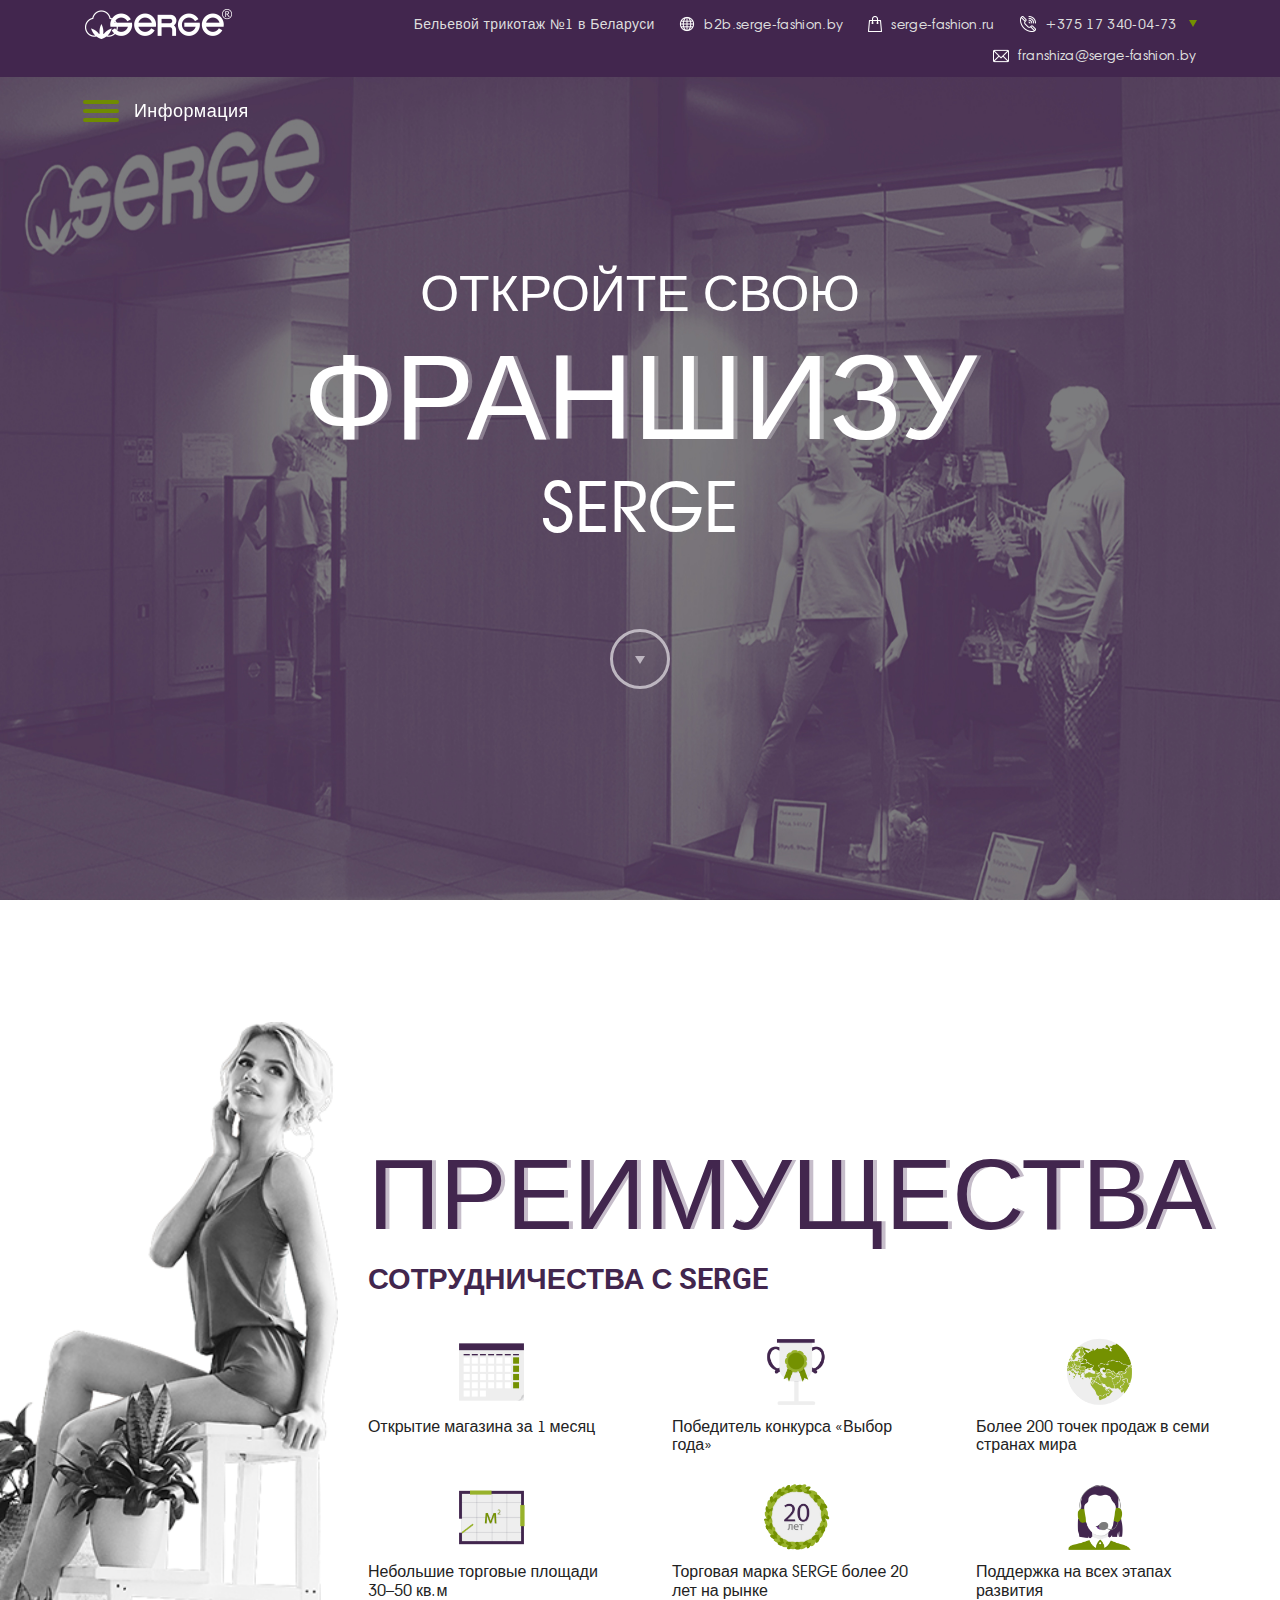
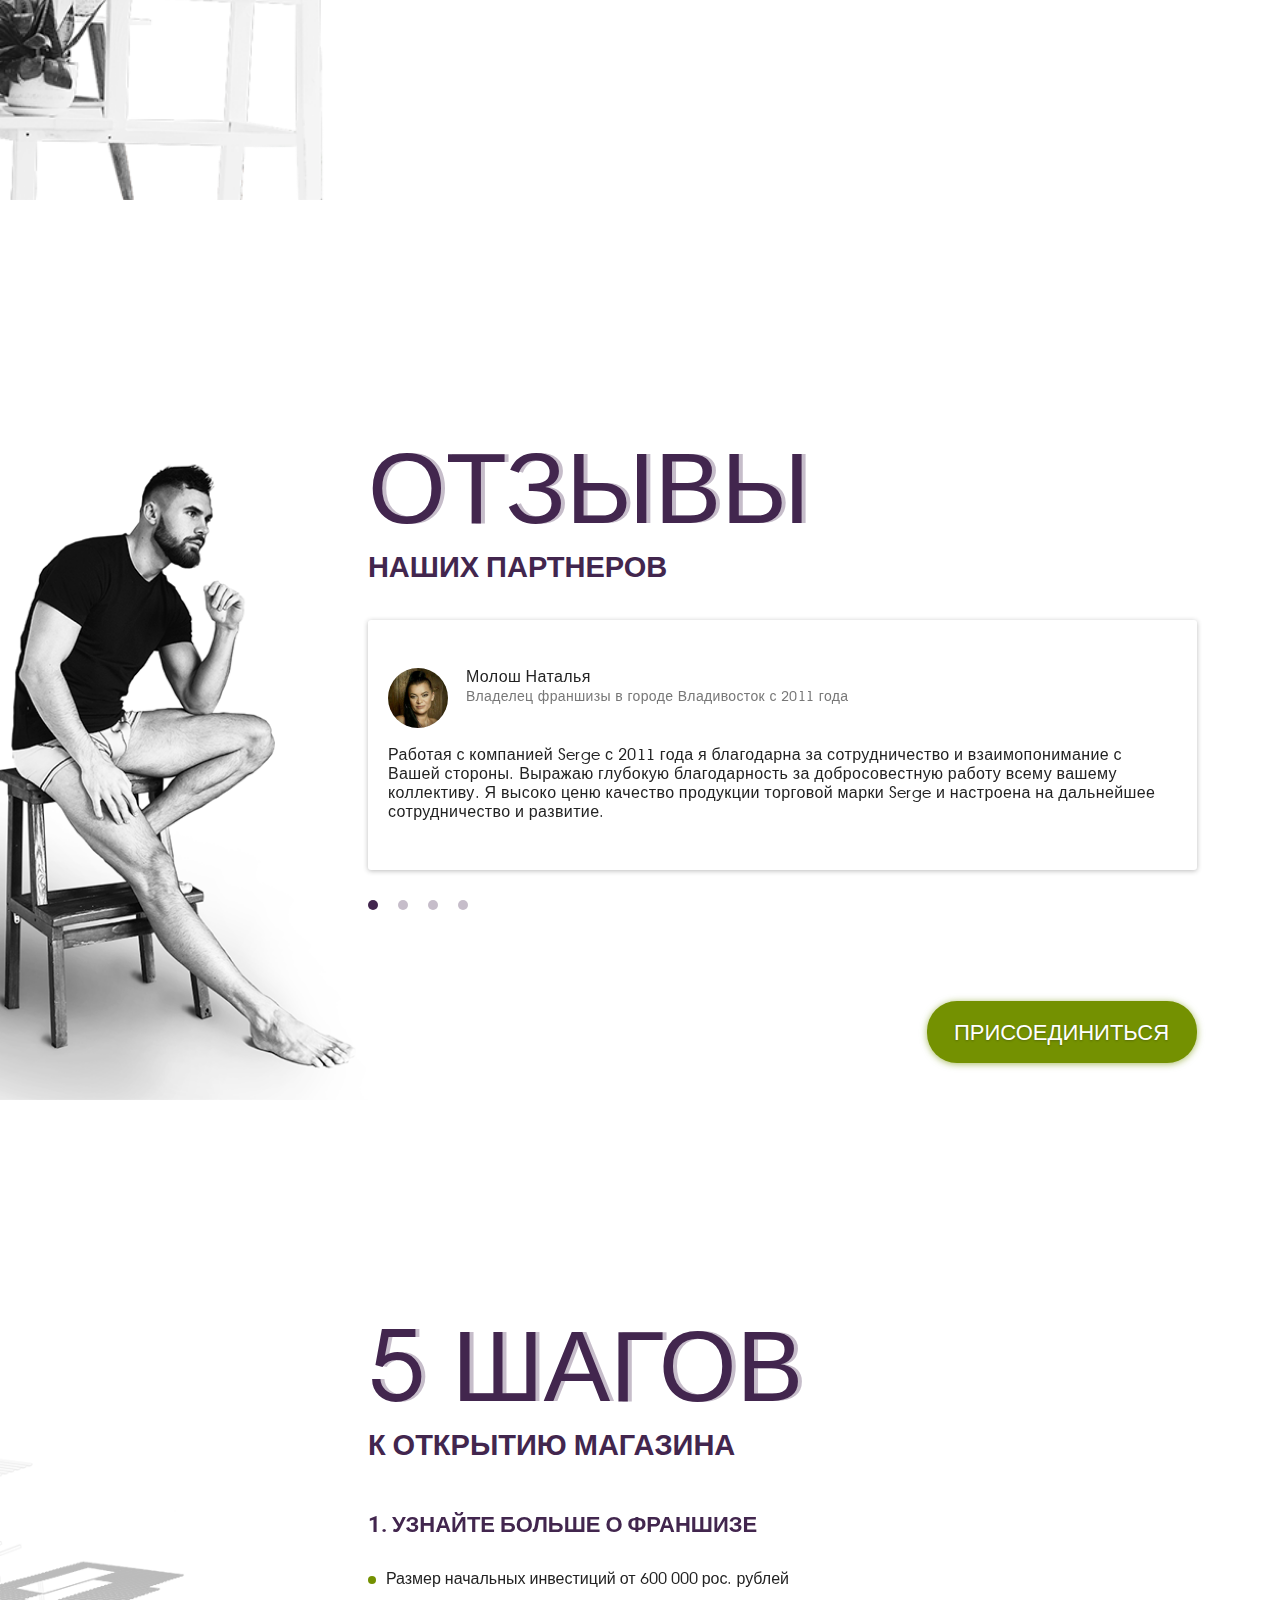
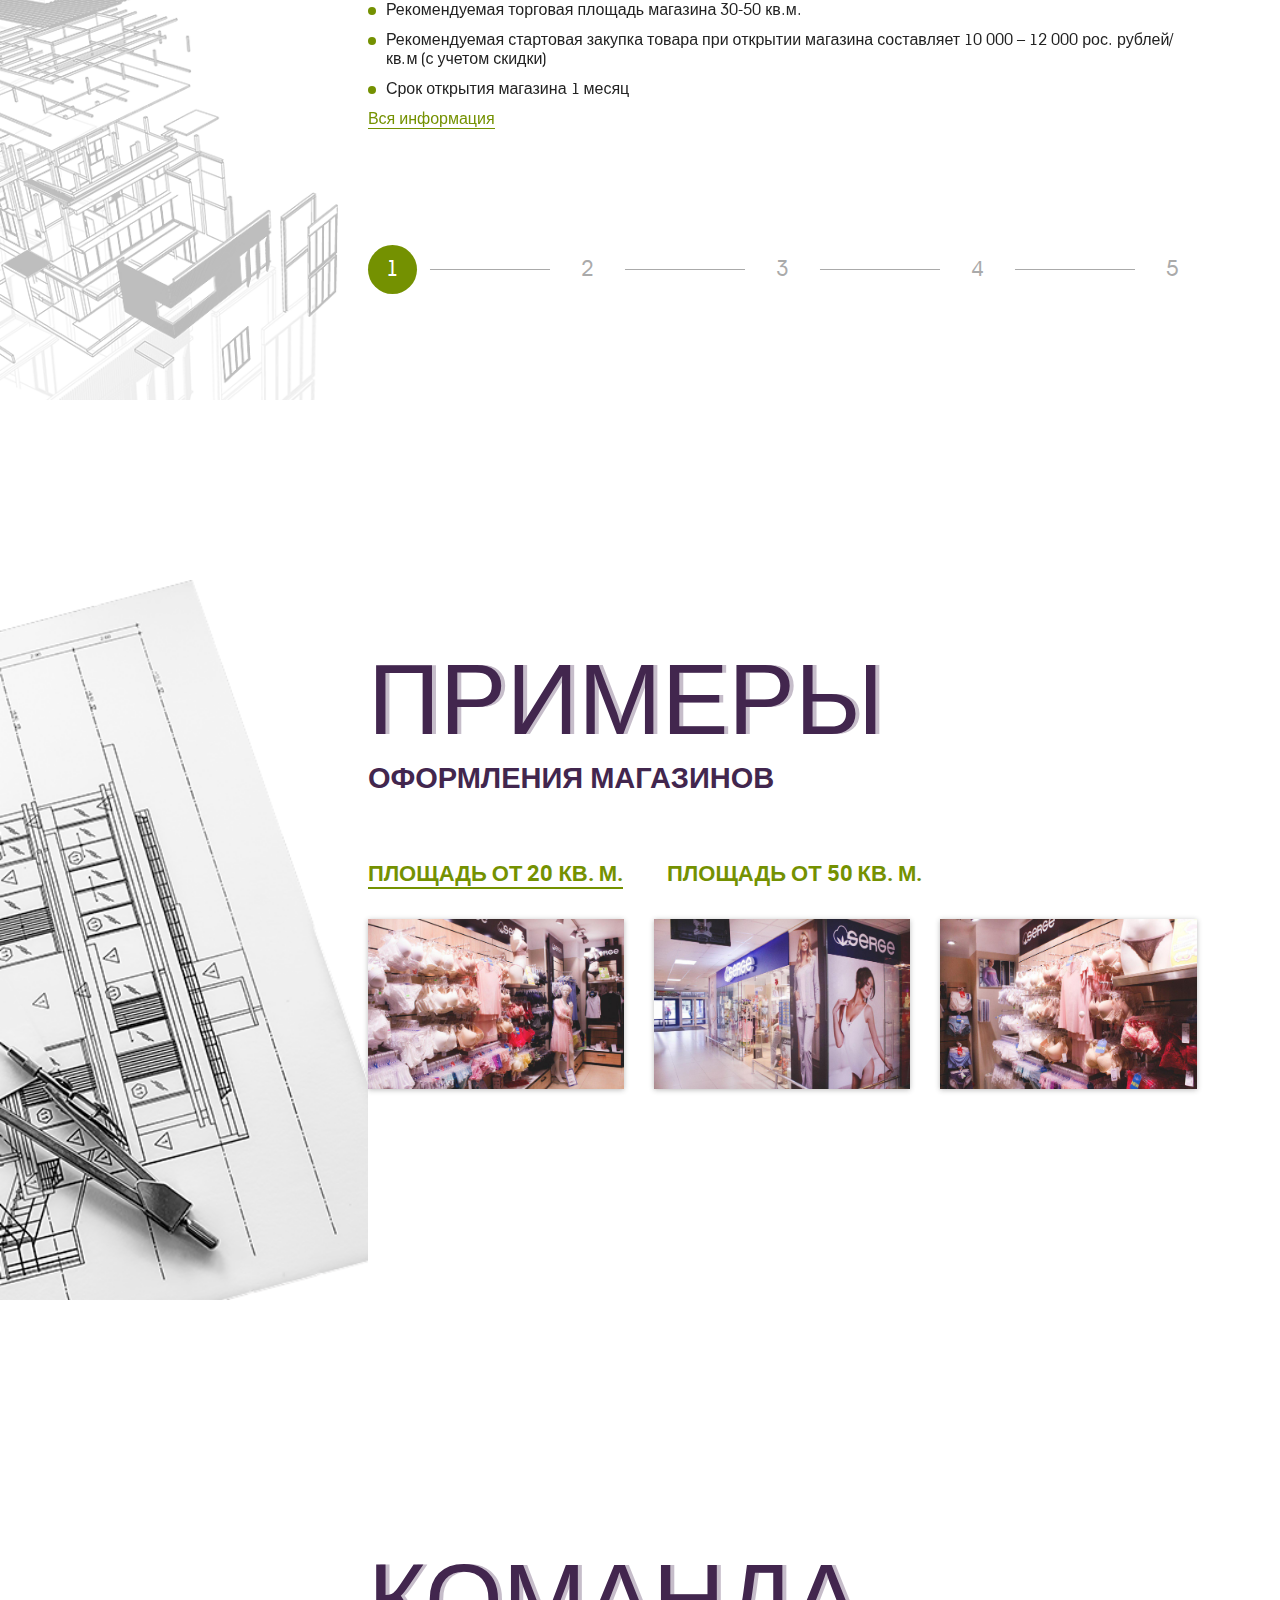
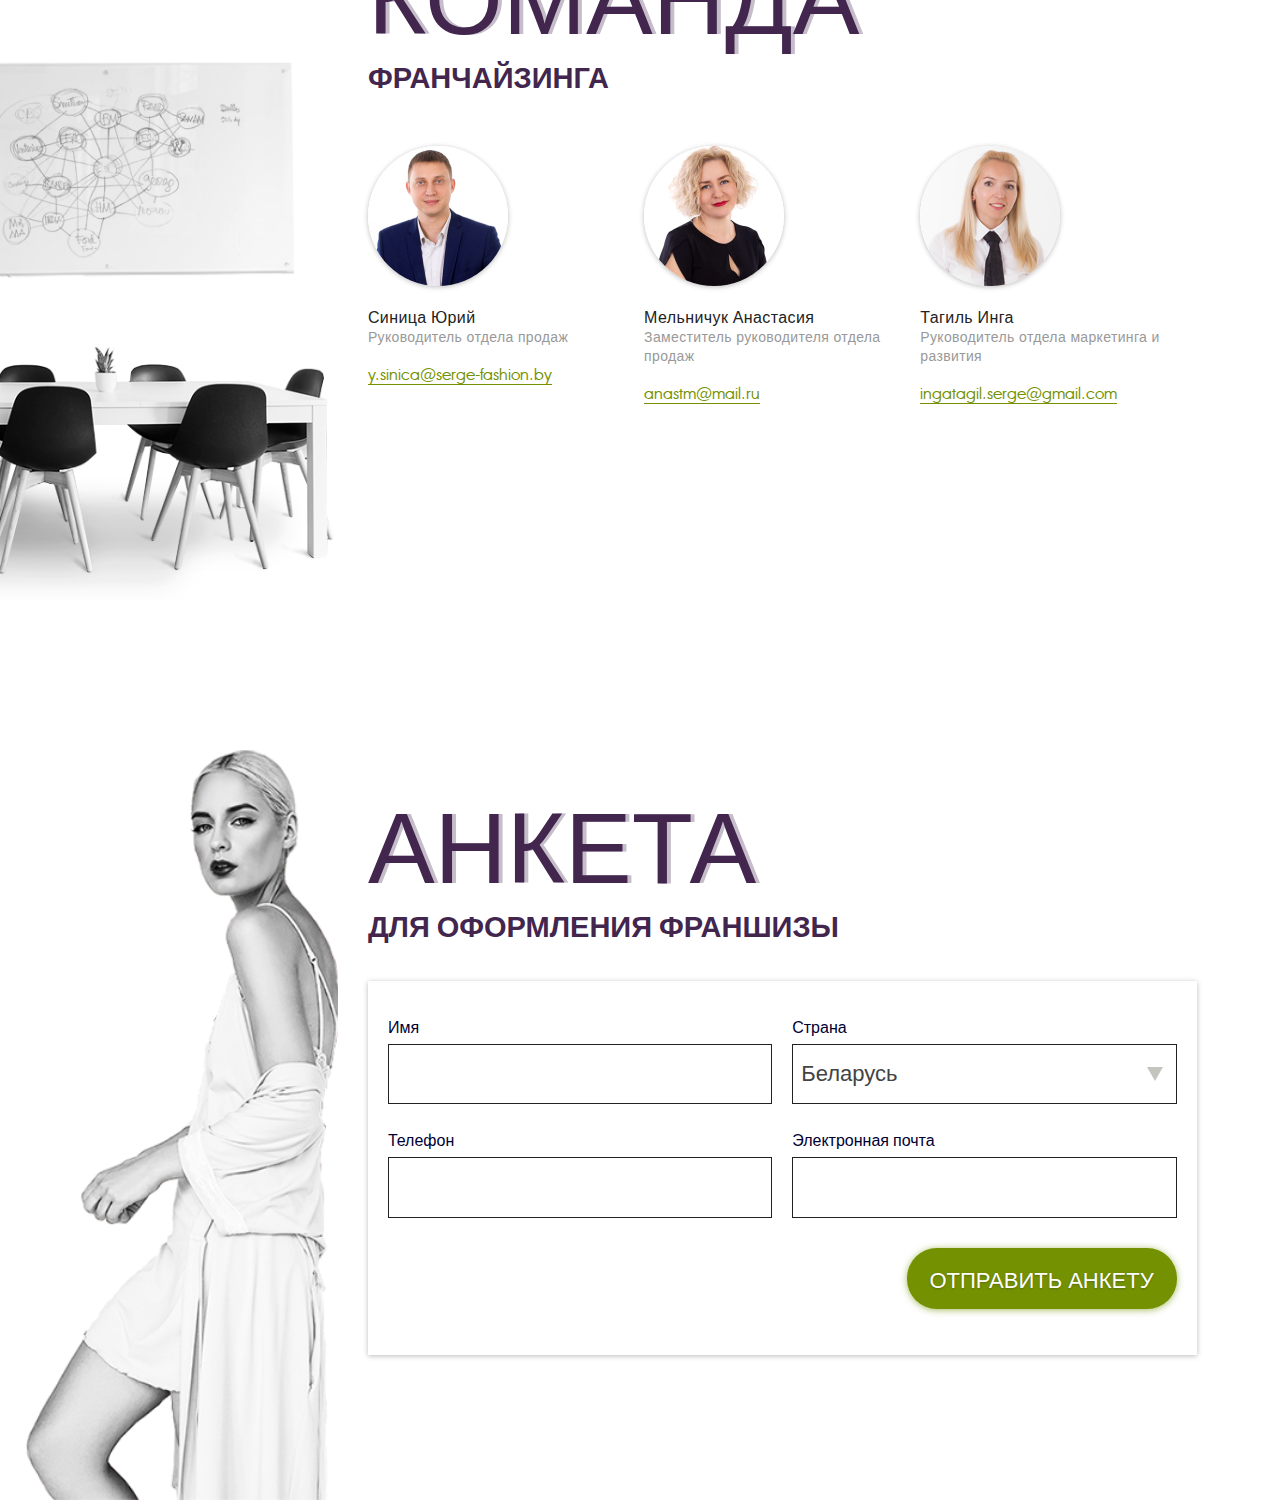
<file: prod/index.html>
<!doctype html>
<html>
<head>
    <title></title>
	<meta charset="utf-8">
	<meta http-equiv="X-UA-Compatible" content="IE=edge">
	<meta name="description" content="">
	<meta name="viewport" content="width=device-width, initial-scale=1">
    
	<link rel="stylesheet" href="css/screen.css">

</head>

<body>
<header>
  <a href="/" class="logo"><img src="img/logo.png" alt=""></a>
  <div class="info_block">
    <div class="info_item">Бельевой трикотаж №1 в Беларуси</div>
    <div class="info_item js-tooltip"><a href="http://b2b.serge-fashion.by" target="_blank"><img src="img/icons/icon_world.png" alt="">b2b.serge-fashion.by</a><div class="tooltip">Ссылка на корпоративный сайт</div></div>
    <div class="info_item js-tooltip"><a href="http://serge-fashion.ru" target="_blank"><img src="img/icons/icon_bag.png" alt="">serge-fashion.ru</a><div class="tooltip">Ссылка на онлайн-магазин</div></div>
    <div class="info_item item_phone"><a href="tel:+375173400473"><img src="img/icons/icom_phone.png" alt="">+375 17 340-04-73</a>
      <div class="phone_dropdown">
        <a href="tel:+375291240811"><img src="img/icons/icon_phone_dropdown.png" alt="">+375 29 124 08 11</a>
      </div>
    </div>
    <div class="info_item"><a href="mailto:franshiza@serge-fashion.by"><img src="img/icons/icon_mail.png" alt="">franshiza@serge-fashion.by</a></div>
  </div>
</header>
<div class="main_nav">
  <a href="#" class="burger_menu">
    <div class="burger">
      <span></span>
      <span></span>
      <span></span>
    </div>
    Информация
  </a>
  <div class="popup_nav">
    <div class="popup_content">
      <a href="#" class="popup_close"><img src="img/icons/icon_close-white.png" alt=""></a>
      <div class="title">Информация</div>
      <ul>
        <li><a href="#" class="to_advantages">Преимущества</a></li>
        <li><a href="#" class="to_testimonials">Отзывы</a></li>
        <li><a href="#" class="to_steps">Этапы создания</a></li>
        <li><a href="#" class="to_gallery">Примеры</a></li>
        <li><a href="#" class="to_team">Команда</a></li>
        <li><a href="#" class="to_form">Анкета</a></li>  
      </ul>
      <div class="mobile_block">
        <div class="item">
          <div class="heading">Контакты</div>
          <div class="info_item"><a href="mailto:franshiza@serge-fashion.by"><img src="img/icons/icon_mail.png" alt="">franshiza@serge-fashion.by</a></div>
          <div class="info_item"><a href="tel:+375173400473"><img src="img/icons/icom_phone.png" alt="">+375 17 340-04-73</a></div>
          <div class="info_item"><a href="tel:+375291240811"><img src="img/icons/icom_phone.png" alt="">+375 29 124 08 11</a></div>
          <a href="#" class="btn js-popup question_btn" data-id="popupForm">Задать вопрос</a>
        </div>
        <div class="item sites">
          <div class="heading">Подробнее о франшизе</div>
          <div class="title">Корпоративный сайт</div>
          <div class="info_item"><a href="http://b2b.serge-fashion.by" target="_blank"><img src="img/icons/icon_world.png" alt="">b2b.serge-fashion.by</a></div>
          <div class="title">Онлайн-магазин</div>
          <div class="info_item"><a href="http://serge-fashion.ru" target="_blank"><img src="img/icons/icon_bag.png" alt="">serge-fashion.ru</a></div>
        </div>
      </div>
    </div>
  </div>
</div>

<div id="fullpage">
	<div class="section section_franchise">
	  <div class="slogan">
	    <div class="open">Откройте свою</div>
	    <div class="franchise">Франшизу</div>
	    <div class="serge">SERGE</div>
	    <a href="#" class="anchor"></a>
	  </div>
	</div>
	<div class="section section_advantages">
      <div class="bg_section"></div>
	  <div class="title">Преимущества</div>
	  <div class="subtitle">Сотрудничества с SERGE</div>
	  <div class="advantage_item">
	    <div class="img"><img src="img/advantages/advantage_calendar.png" alt="Открытие магазина"></div>
	    <div class="caption">Открытие магазина за 1 месяц</div>
	  </div>
	  <div class="advantage_item">
	    <div class="img"><img src="img/advantages/advantage_prise.png" alt="Открытие магазина"></div>
	    <div class="caption">Победитель конкурса «Выбор года»</div>
	  </div>
	  <div class="advantage_item">
	    <div class="img"><img src="img/advantages/advantage_map.png" alt="Открытие магазина"></div>
	    <div class="caption">Более 200 точек продаж в семи странах мира</div>
	  </div>
	  <div class="advantage_item">
	    <div class="img"><img src="img/advantages/advantage_plan.png" alt="Открытие магазина"></div>
	    <div class="caption">Небольшие торговые площади 30&ndash;50 кв.м</div>
	  </div>
	  <div class="advantage_item">
	    <div class="img"><img src="img/advantages/advantage_years.png" alt="Открытие магазина"></div>
	    <div class="caption">Торговая марка SERGE более 20 лет на рынке</div>
	  </div>
	  <div class="advantage_item">
	    <div class="img"><img src="img/advantages/advantage_operator.png" alt="Открытие магазина"></div>
	    <div class="caption">Поддержка на всех этапах развития</div>
	  </div>
	</div>
	<div class="section section_testimonials">
	  <div class="bg_section"></div>
	  <div class="title">Отзывы</div>
	  <div class="subtitle">Наших партнеров</div>
	  <div class="testimonials_slider">
	    <div class="item">
          <div class="item_inner">
            <div class="img"><img src="img/testimonials/%D0%9C%D0%BE%D0%BB%D0%BE%D1%88.jpg" alt=""></div>
            <div class="name">Молош Наталья</div>
            <div class="state">Владелец франшизы в городе Владивосток с 2011 года</div>
            <div class="text">Работая с компанией Serge с 2011 года я благодарна за сотрудничество и взаимопонимание с Вашей стороны. Выражаю глубокую благодарность за добросовестную работу всему вашему  коллективу. Я высоко ценю качество продукции торговой марки Serge и настроена на дальнейшее сотрудничество и развитие.</div>
          </div>
	    </div>
	    <div class="item">
          <div class="item_inner">
            <div class="img"><img src="img/testimonials/%D0%9C%D0%B0%D1%82%D0%B8%D1%8F%D1%88.jpg" alt=""></div>
            <div class="name">Матияш Мила</div>
            <div class="state">Владелец франшизы в городе Тосно с 2013 года</div>
            <div class="text">4 года назад, начиная свой бизнес с Serge, я точно знала, что мой потенциальный покупатель, придя ко мне однажды, обязательно станет нашим постоянным клиентом, по достоинству оценив качество и комфорт предлагаемой продукции! С франшизой Serge вы становитесь частью большой команды, где хорошо отлажен механизм работы, что позволяет всегда быть уверенным в правильности сделанного выбора!</div>
          </div>
	    </div>
	    <div class="item">
          <div class="item_inner">
            <div class="img"><img src="img/testimonials/%D0%93%D0%BE%D1%80%D0%BE%D0%B2%D0%B5%D1%86.jpg" alt=""></div>
            <div class="name">Горовец Ольга</div>
            <div class="state">Владелец франшизы в городах Серпухов и Красногорск с 2010 года</div>
            <div class="text">Работаю с Serge уже на протяжении семи лет. Помимо того, что это надежный поставщик и партнер по бизнесу, который внимательно прислушивается ко всем отзывам и пожеланиям, ТМ Serge - это уникальный дизайн и высокое качество.</div>
          </div>
	    </div>
	    <div class="item">
          <div class="item_inner">
            <div class="img"><img src="img/testimonials/%D0%A8%D0%B5%D0%B2%D1%87%D0%B5%D0%BD%D0%BA%D0%BE.jpg" alt=""></div>
            <div class="name">Шевченко Ирина</div>
            <div class="state">Владелец франшизы в городе Бронницы с 2017 года</div>
            <div class="text">Профессионализм, оперативность, отзывчивость - вот отличительные черты сотрудников компании Serge! Всем спасибо за помощь в открытии магазина! Процветания, новых свершений, новых побед!!!</div>
          </div>
	    </div>
	  </div>
	  <a href="#" class="btn anchor_application">Присоединиться</a>
	</div>
	<div class="section section_steps">
	  <div class="bg_section"></div>
	  <div class="title">5 шагов</div>
	  <div class="subtitle">К открытию магазина</div>
      <div class="steps_slider swiper-container">
        <div class="swiper-wrapper">
            <div class="swiper-slide">
              <div class="slide_heading">1. Узнайте больше о франшизе</div>
              <ul>
                <li>Размер начальных инвестиций от 600 000 рос. рублей</li>
                <li>Рекомендуемая торговая площадь магазина 30-50 кв.м. </li>
                <li>Рекомендуемая стартовая закупка товара при открытии магазина составляет 10 000 – 12 000 рос. рублей/кв.м (с учетом скидки)</li>
                <li>Срок открытия магазина 1 месяц</li>
              </ul>
              <a href="#" class="link js-popup" data-id="popupInfo">Вся информация</a>
            </div>
            <div class="swiper-slide">
              <div class="slide_heading">2. Заполните анкету</div>
              <p>Заполните простую анкету на покупку франшизы, и наши менеджеры свяжутся с вами в ближайшее время. Уточнить информацию можно по номерам  <a href="tel:+375291761023" class="link">+375&nbsp;(29)&nbsp;176&nbsp;&ndash;&nbsp;10&nbsp;&ndash;&nbsp;23</a> и <a href="tel:+375291761023" class="link">+375&nbsp;(29)&nbsp;176&nbsp;&ndash;&nbsp;10&nbsp;&ndash;&nbsp;23</a>, а также по электронной почте <a href="mailto:info@serge.by" class="link">info@serge.by</a></p>
              <a href="#" class="btn anchor_application">Заполнить анкету</a>
            </div>
            <div class="swiper-slide">
              <div class="slide_heading">3. Получите оценку помещения</div>
              <table>
                <thead>
                  <tr>
                    <th>Статья расходов</th>
                    <th>Расходы</th>
                  </tr>
                </thead>
                <tbody>
                  <tr>
                    <td>Товарное наполнение</td>
                    <td>10-12 тыс.рос.руб на 1 кв.м</td>
                  </tr>
                  <tr class="inverse">
                    <td>Франшиза</td>
                    <td>БЕСПЛАТНО</td>
                  </tr>
                  <tr>
                    <td>Торговое оборудование  </td>
                    <td>от 5000 на на 1 кв.м</td>
                  </tr>
                  <tr>
                    <td>Вывеска SERGE</td>
                    <td>от 50 тыс.рос.руб</td>
                  </tr>
                  <tr>
                    <td>Орг.техника</td>
                    <td>от 30 тыс.рос.руб</td>
                  </tr>
                </tbody>
              </table>
              <div class="info_block">
                <p>Сумма расходов может отличаться в зависисмости от размера помещения. Рекомендуемая площадь: 30-50 кв.м</p>
                <a href="#" class="btn js-popup" data-id="popupForm">Запросить расчет</a>
              </div>
            </div>
            <div class="swiper-slide">
              <div class="slide_heading">4. Получите бизнес-модель</div>
              <ul>
                <li>Минимальные риски за счет использования провереной модели ведения бизнеса.</li>
                <li>Минимальные затраты на рекламу, поскольку бренд SERGE уже узнаваем покупателями.</li>
                <li>Поддержка развития с помощью обучения персонала и регулярных консультаций по ведению бизнеса.</li>
              </ul>
              <a href="#" class="btn js-popup question_btn" data-id="popupForm">Задать вопрос</a>
            </div>
            <div class="swiper-slide">
              <div class="slide_heading">5. Действуйте!</div>
              <p>Для начала сотрудничества необходимо оставить заявку.</p>
              <a href="#" class="btn js-popup application_btn" data-id="popupForm">Оставить заявку</a>
            </div>
        </div>
<!--         Add Pagination -->
        <div class="swiper-pagination"></div>
    </div>
	</div>
	<div class="section section_gallery">
	  <div class="bg_section"></div>
	  <div class="title">Примеры</div>
	  <div class="subtitle">Оформления магазинов</div>
	  <div class="tabs_block">
	    <ul class="tabs_caption">
          <li class="tab active">Площадь от 20 кв. м.</li>
          <li class="tab">Площадь от 50 кв. м.</li>
        </ul>
        <div class="tabs_content active">
          <a class="item" data-fancybox="gallery" href="img/gallery/photo_2017-11-21_11-32-59.jpg">
            <img src="img/gallery/photo_2017-11-21_11-32-59.jpg" alt="">
          </a>
          <a class="item" data-fancybox="gallery" href="img/gallery/photo_2017-11-21_11-33-04.jpg">
            <img src="img/gallery/photo_2017-11-21_11-33-04.jpg" alt="">
          </a>
          <div class="item" data-fancybox="gallery" href="img/gallery/photo_2017-11-21_11-33-11.jpg">
            <img src="img/gallery/photo_2017-11-21_11-33-11.jpg" alt="">
          </div>
        </div>
        <div class="tabs_content">
          <a class="item" data-fancybox="gallery1" href="img/gallery/%D0%B0%D1%80%D0%B5%D0%BD%D0%B0%20%D0%BE%D1%82%2050.jpg">
            <img src="img/gallery/%D0%B0%D1%80%D0%B5%D0%BD%D0%B0%20%D0%BE%D1%82%2050.jpg" alt="">
          </a>
          <a class="item" data-fancybox="gallery1" href="img/gallery/%D0%BE%D1%82%2050%202.jpg">
            <img src="img/gallery/%D0%BE%D1%82%2050%202.jpg" alt="">
          </a>
          <a class="item" data-fancybox="gallery1" href="img/gallery/%D0%BE%D1%82%2050.jpg">
            <img src="img/gallery/%D0%BE%D1%82%2050.jpg" alt="">
          </a>
        </div>
	  </div>
	</div>
	<div class="section section_team">
	  <div class="bg_section"></div>
	  <div class="title">Команда</div>
	  <div class="subtitle">франчайзинга</div>
	  <div class="item">
	    <div class="img"><img src="img/team/%D0%A1%D0%B8%D0%BD%D0%B8%D1%86%D0%B0%20%D0%AE%D1%80%D0%B8%D0%B9.jpg" alt=""></div>
	    <div class="name">Синица Юрий</div>
	    <div class="state">Руководитель отдела продаж</div>
	    <div class="mail"><a href="mailto:y.sinica@serge-fashion.by" class="link">y.sinica@serge-fashion.by</a></div>
	  </div>
	  <div class="item">
	    <div class="img"><img src="img/team/%D0%9C%D0%B5%D0%BB%D1%8C%D0%BD%D0%B8%D1%87%D1%83%D0%BA%20%D0%90%D0%BD%D0%B0%D1%81%D1%82%D0%B0%D1%81%D0%B8%D1%8F.jpg" alt=""></div>
	    <div class="name">Мельничук Анастасия</div>
	    <div class="state">Заместитель руководителя отдела продаж</div>
	    <div class="mail"><a href="mailto:anastm@mail.ru" class="link">anastm@mail.ru</a></div>
	  </div>
	  <div class="item">
	    <div class="img"><img src="img/team/%D0%A2%D0%B0%D0%B3%D0%B8%D0%BB%D1%8C%20%D0%98%D0%BD%D0%B3%D0%B0.jpg" alt=""></div>
	    <div class="name">Тагиль Инга</div>
	    <div class="state">Руководитель отдела маркетинга и развития</div>
	    <div class="mail"><a href="mailto:ingatagil.serge@gmail.com" class="link">ingatagil.serge@gmail.com</a></div>
	  </div>
	</div>
	<div class="section section_form">
	  <div class="bg_section"></div>
	  <div class="title">Анкета</div>
	  <div class="subtitle">для оформления франшизы</div>
	  <form action="/">
	    <div class="field">
	      <label for="name">Имя</label>
	      <input type="text" id="name">
	    </div>
	    <div class="field">
	      <label for="country">Страна</label>
	      <select name="country" id="country" class="js-select">
	        <option value="">Беларусь</option>
	        <option value="">Россия</option>
	        <option value="">Украина</option>
	      </select>
	    </div>
	    <div class="field">
	      <label for="phone">Телефон</label>
	      <input type="tel" id="phone">
	    </div>
	    <div class="field">
	      <label for="mail">Электронная почта</label>
	      <input type="email" id="mail">
	    </div>
	    <button type="submit" class="btn">Отправить анкету</button>
	  </form>
	</div>
</div>

<!--popup-->

<div class="overlay popup text" id="popupInfo">
  <div class="popup_content">
	<a href="#" class="popup_close"><img src="img/icons/icon_close.png" alt=""></a>
    <div class="content">
      <div class="subtitle">Подробнее о франшизе</div>
      <p>SERGE - производитель нижнего белья и верхнего трикотажа из натуральных полотен для женщин и мужчин. Мы предлагаем нашим покупателям натуральную, качественную и красивую продукцию.</p>
      <p>Философией нашей компании является исключительное отношение к человеческому телу, именно поэтому мы уделяем особое внимание разработке моделей и выбору полотен для нашей продукции.</p>
      <p>Мы используем только высококачественные материалы, которые в сочетании с идеями дизайнеров превращаются в стильные и комфортные модели.</p>
      <p>Имея собственную дизайн-студию, мы подходим к разработке каждого изделия индивидуально, учитывая все особенности и детали, и создаем конструктивное белье и одежду, комфортные в носке и почти не ощутимые на теле в течение всего дня.</p>
      <p>Продукция SERGE неоднократно побеждала в международном конкурсе «Выбор года» в номинации «Бельевой трикотаж №1 в Беларуси».</p>
      <p>Производство компании оснащено современным высокотехнологичным оборудованием от ведущих мировых производителей.</p>
      <p>На сегодняшний день у компании более 200 торговых точек в семи странах мира.</p>
    </div>
	</div>
</div>

<div class="overlay popup form" id="popupForm">
  <div class="popup_content">
	<a href="#" class="popup_close"><img src="img/icons/icon_close-white.png" alt=""></a>
    <div class="subtitle">Оформление запроса на расчет стоимости</div>
    <div class="content">
      <form action="/">
	    <div class="field">
	      <label for="name">Имя</label>
	      <input type="text" id="name">
	    </div>
	    <div class="field">
	      <label for="country">Страна</label>
	      <select name="country" id="country" class="js-select">
	        <option value="">Беларусь</option>
	        <option value="">Россия</option>
	        <option value="">Украина</option>
	      </select>
	    </div>
	    <div class="field">
	      <label for="phone">Телефон</label>
	      <input type="tel" id="phone">
	    </div>
	    <div class="field">
	      <label for="mail">Электронная почта</label>
	      <input type="email" id="mail">
	    </div>
	    <div class="field full_width">
	      <label for="text">Электронная почта</label>
	      <textarea name="" id="text"></textarea>
	    </div>
	    <button type="submit" class="btn">Отправить Запрос</button>
	  </form>
    </div>
	</div>
</div>
<script src="js/common.js"></script>
</body>
</html>
</file>
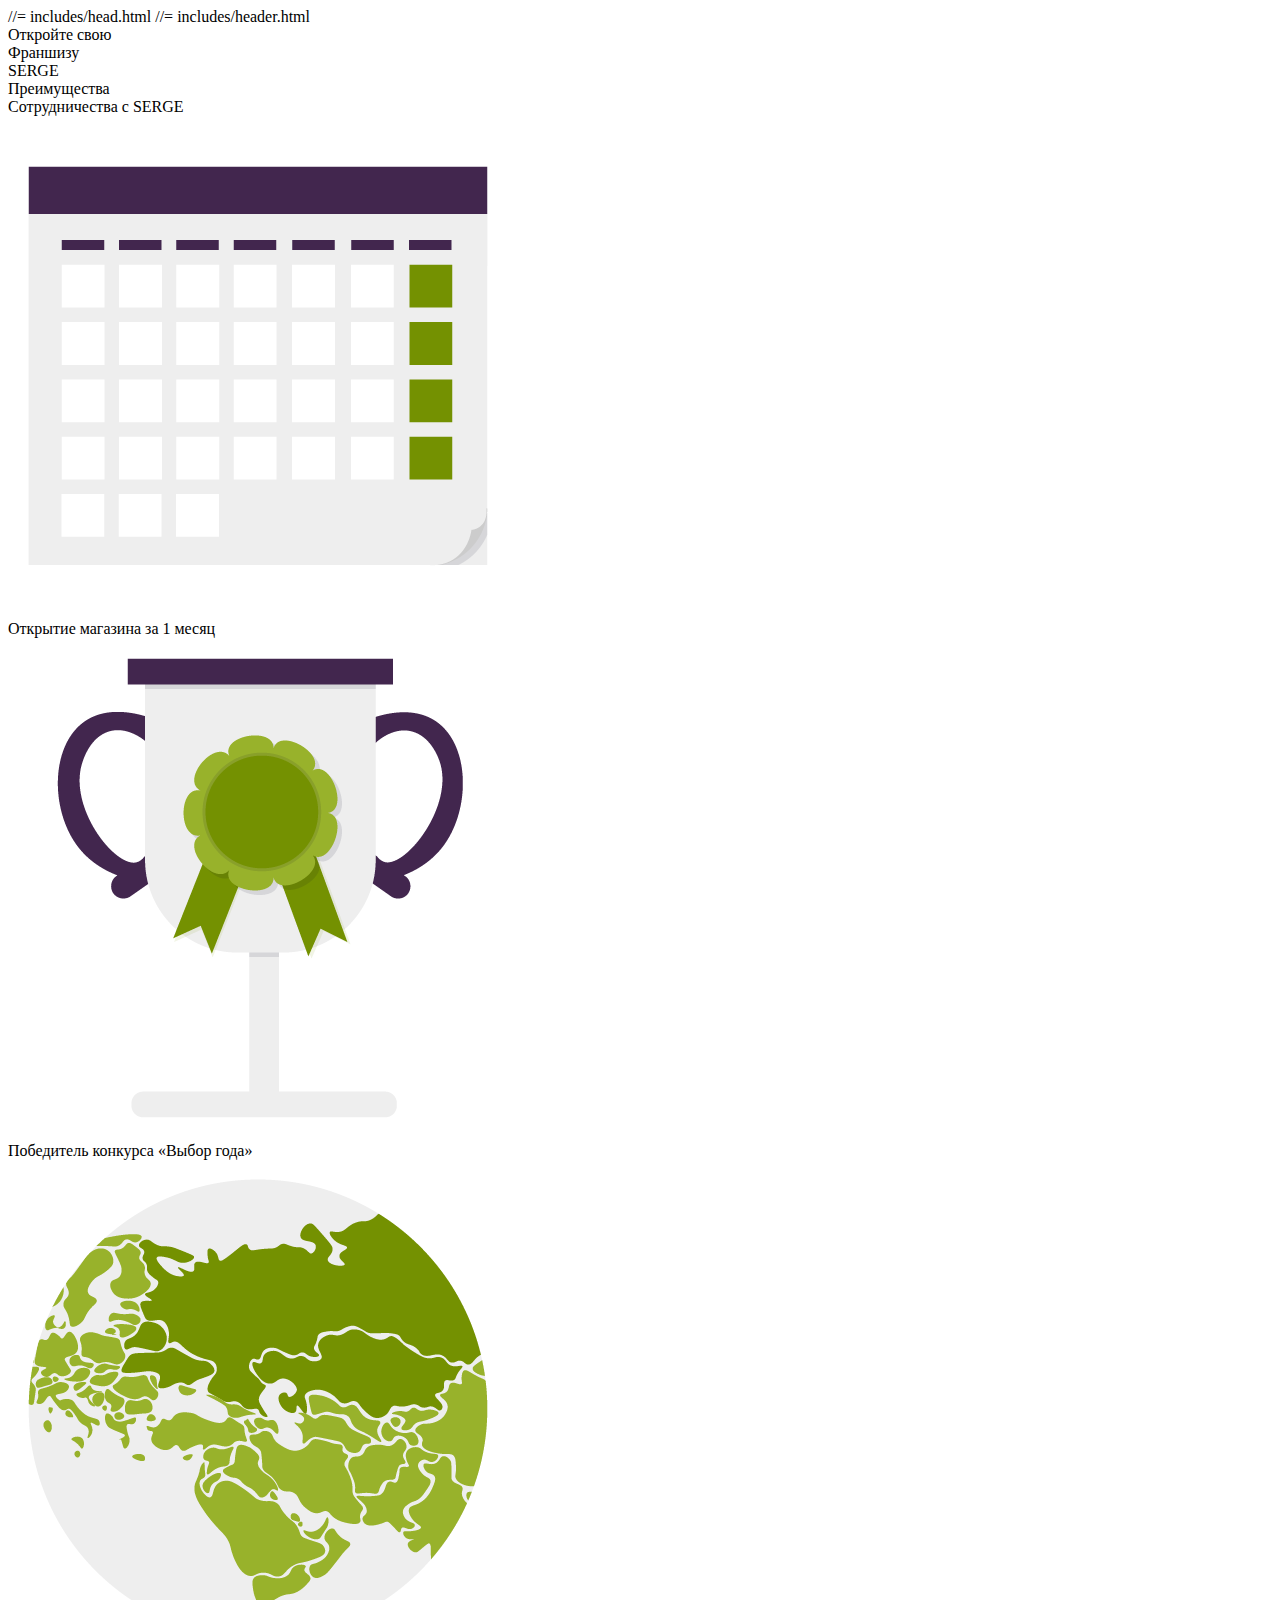
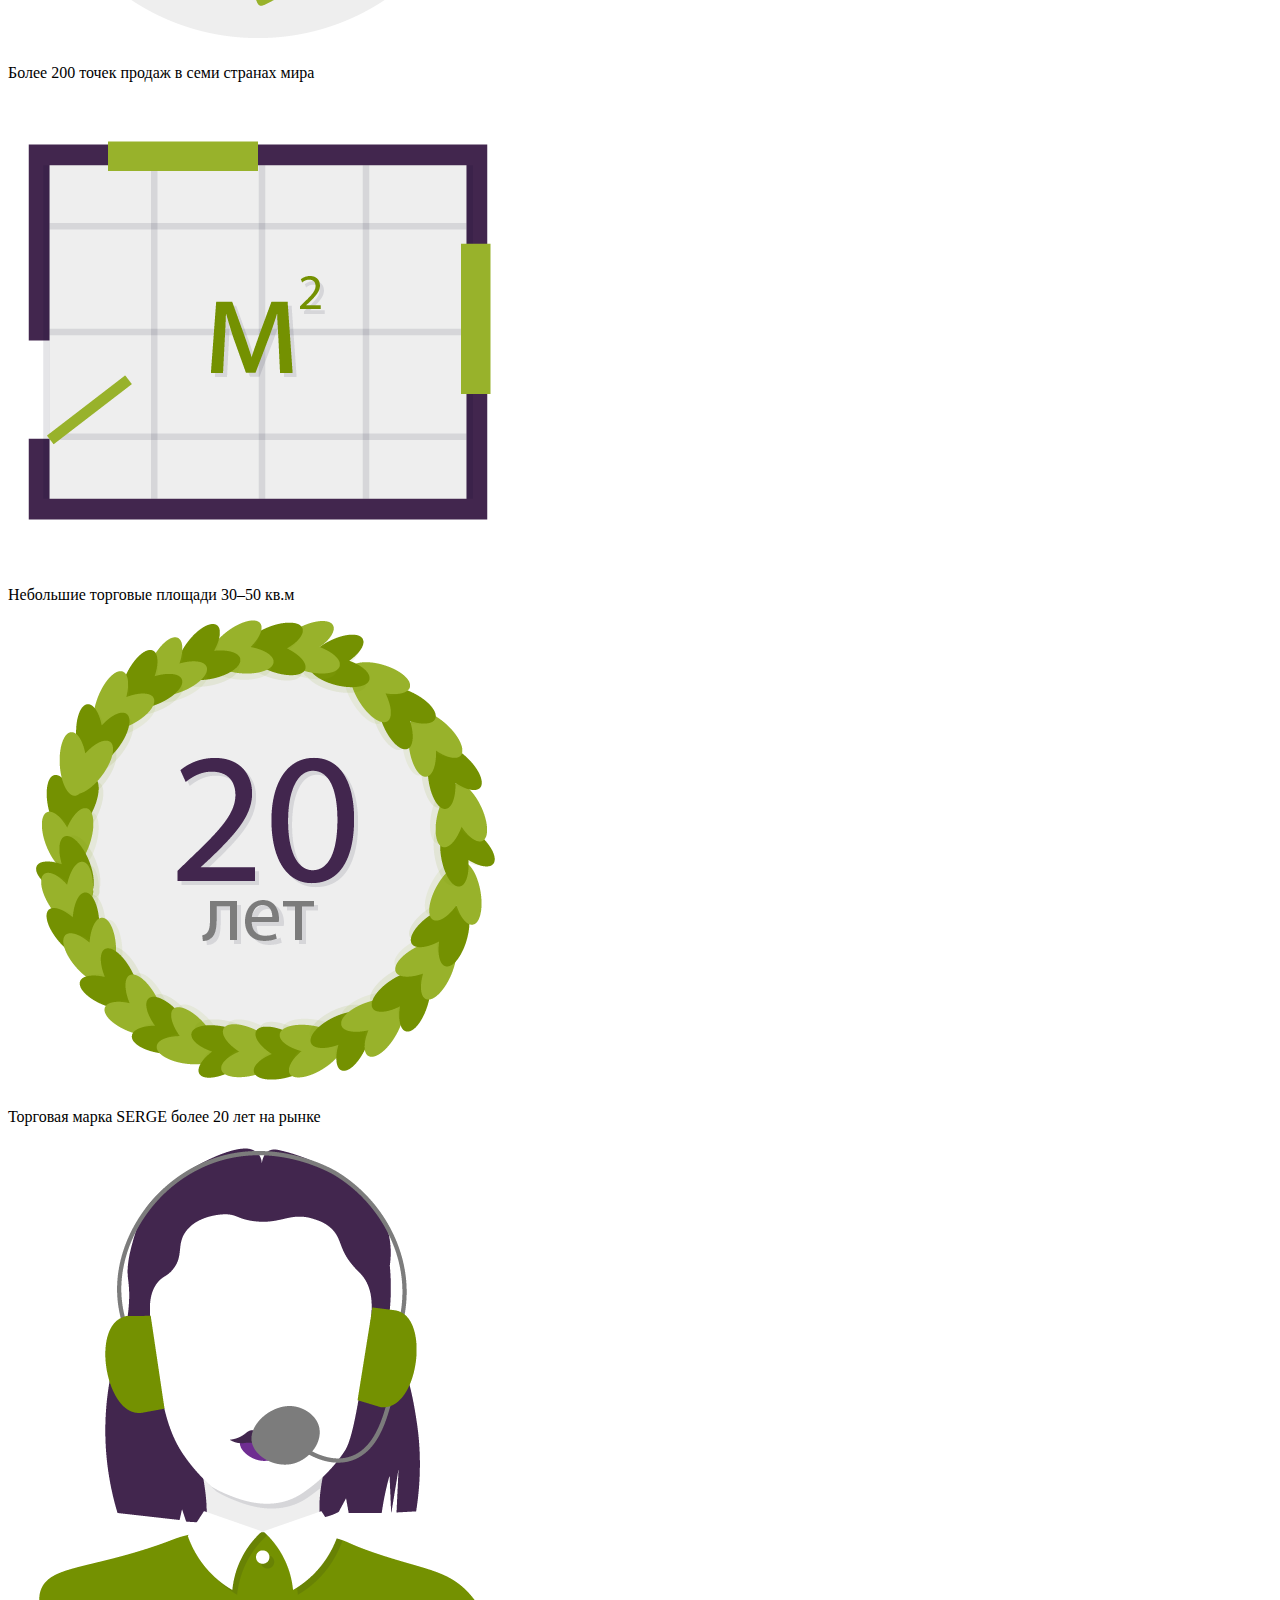
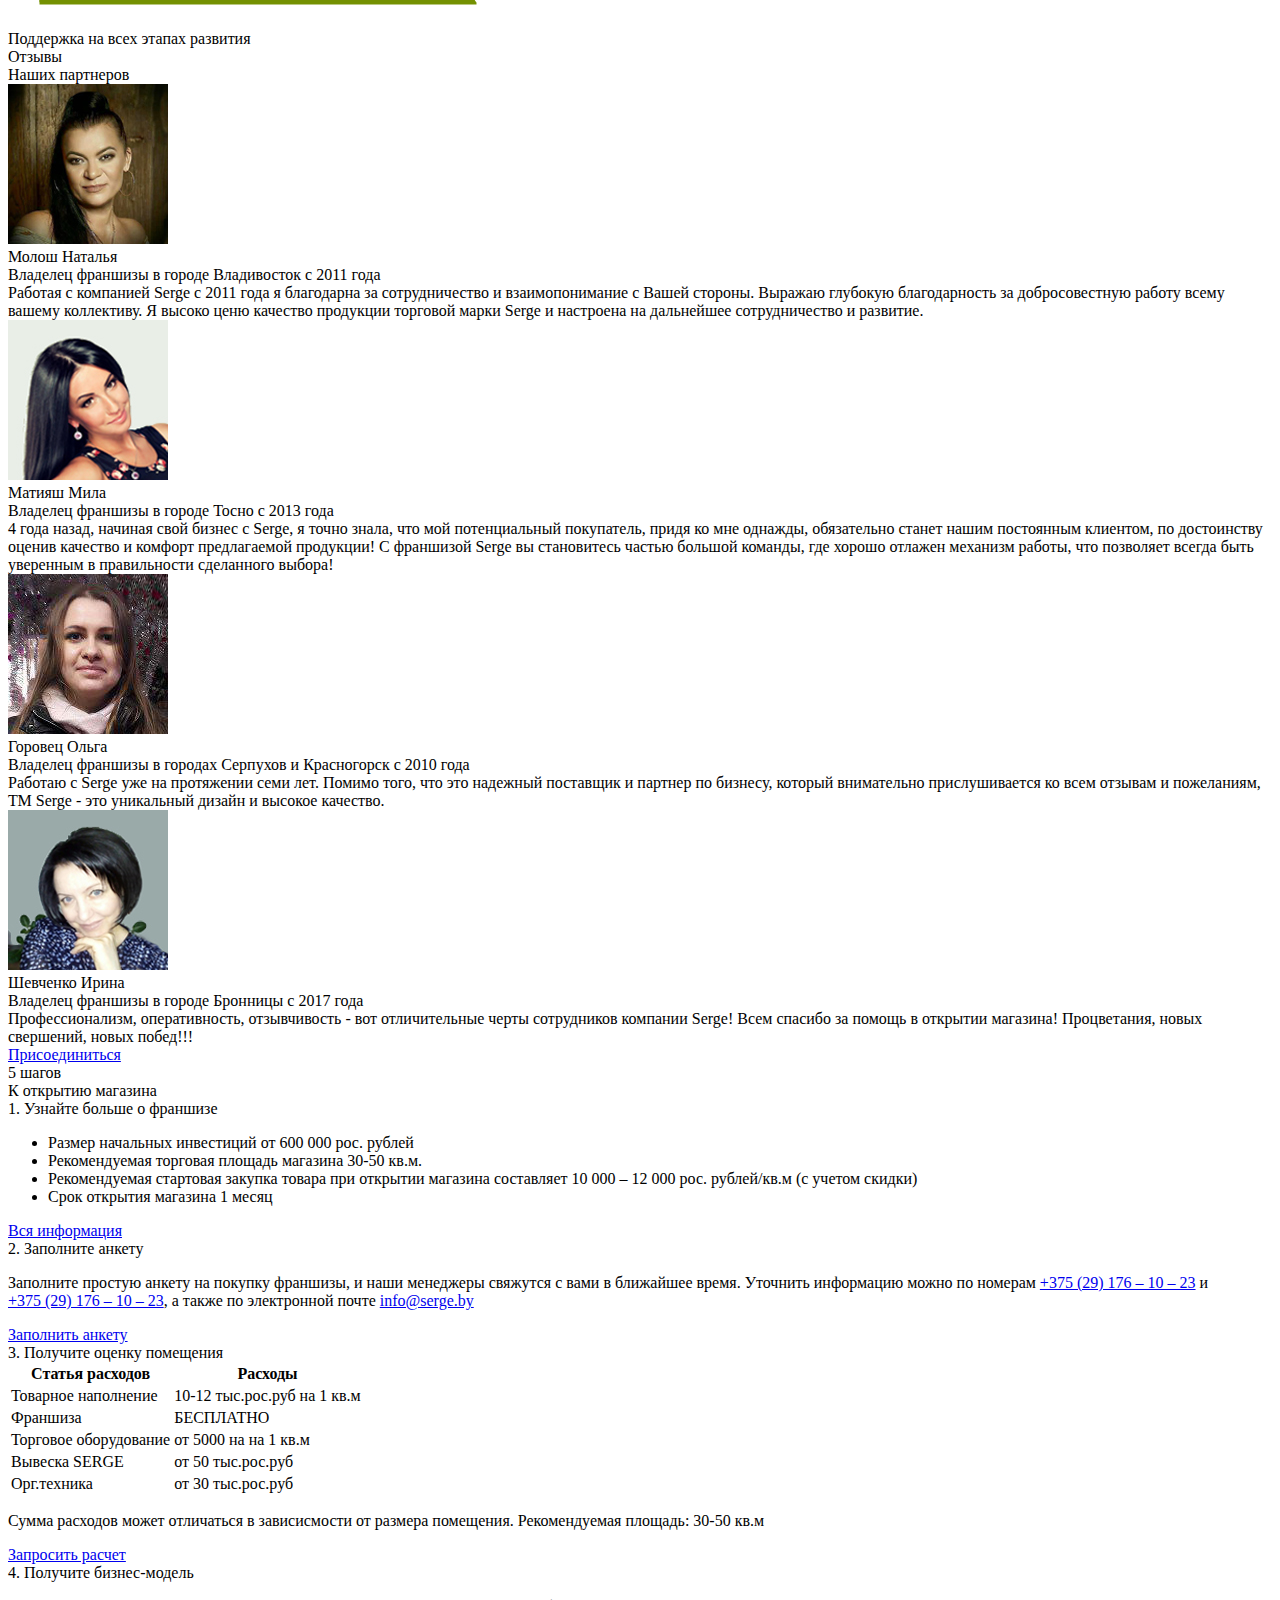
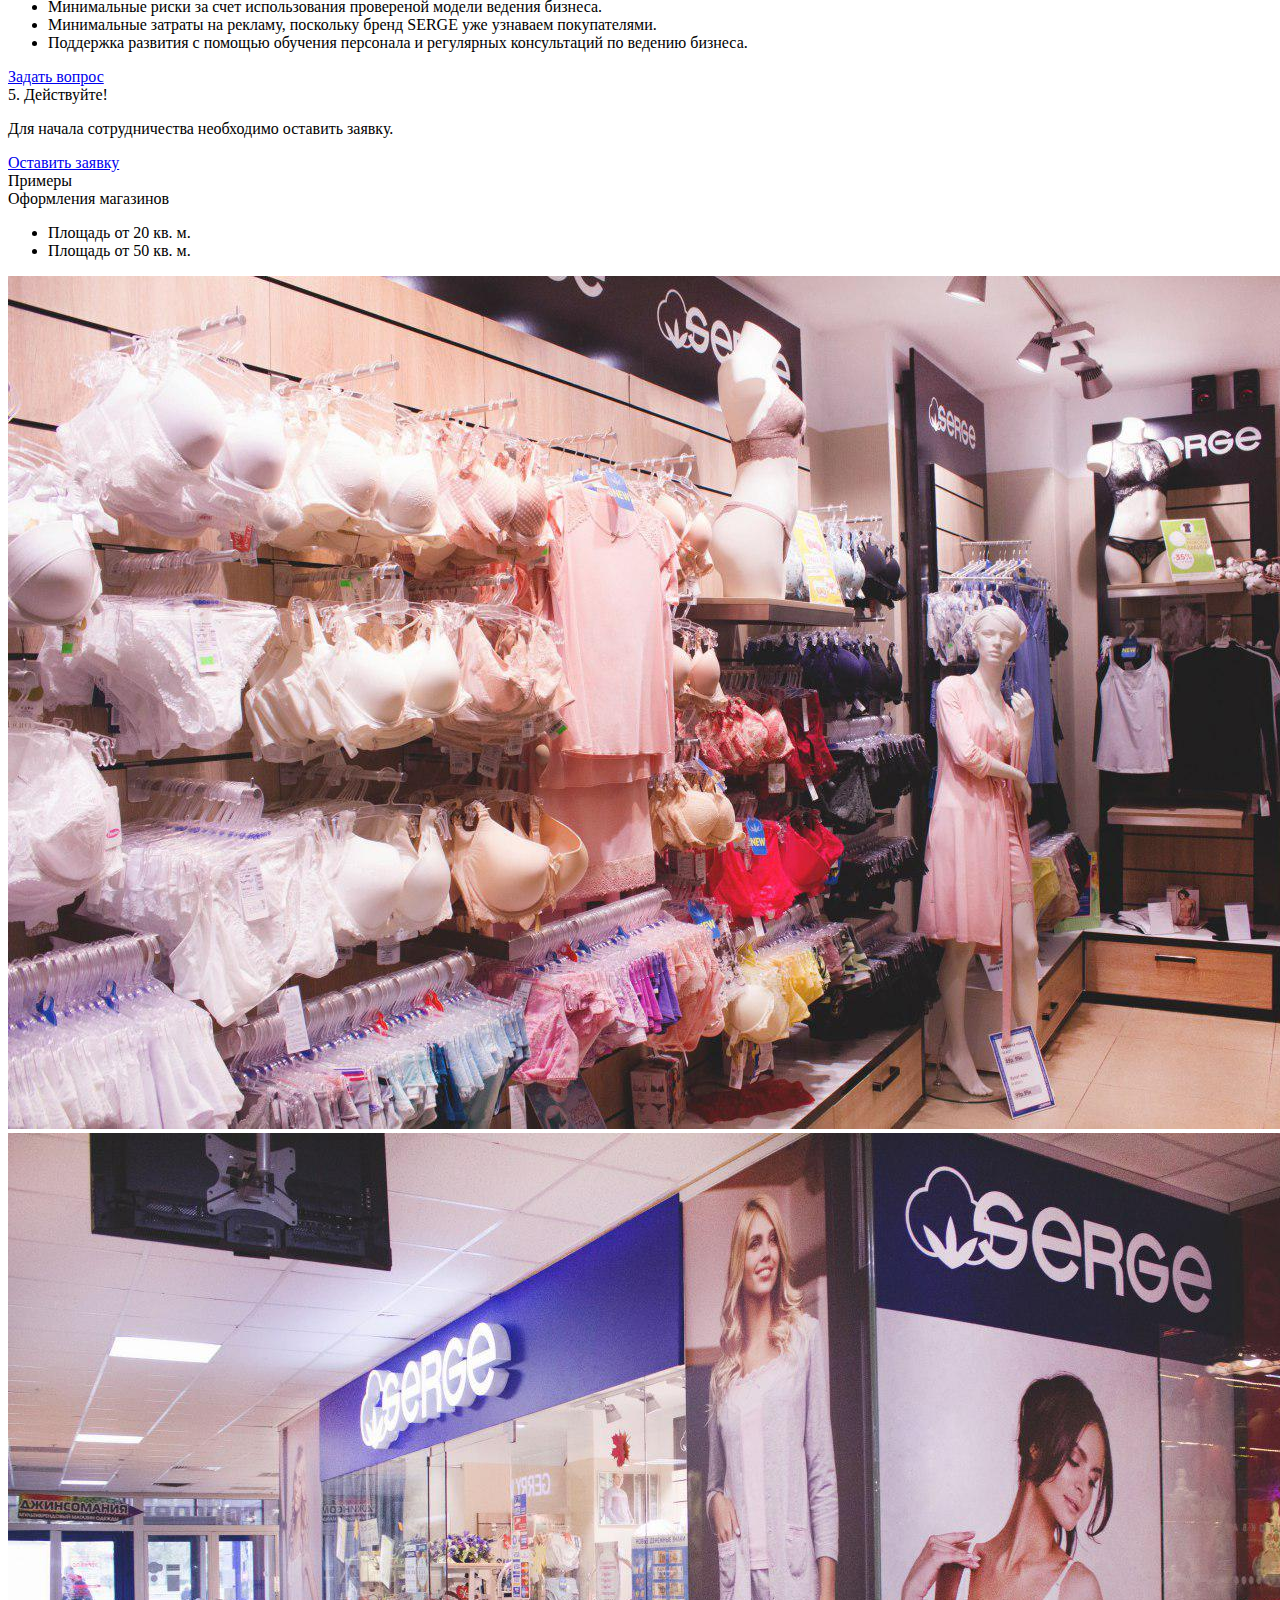
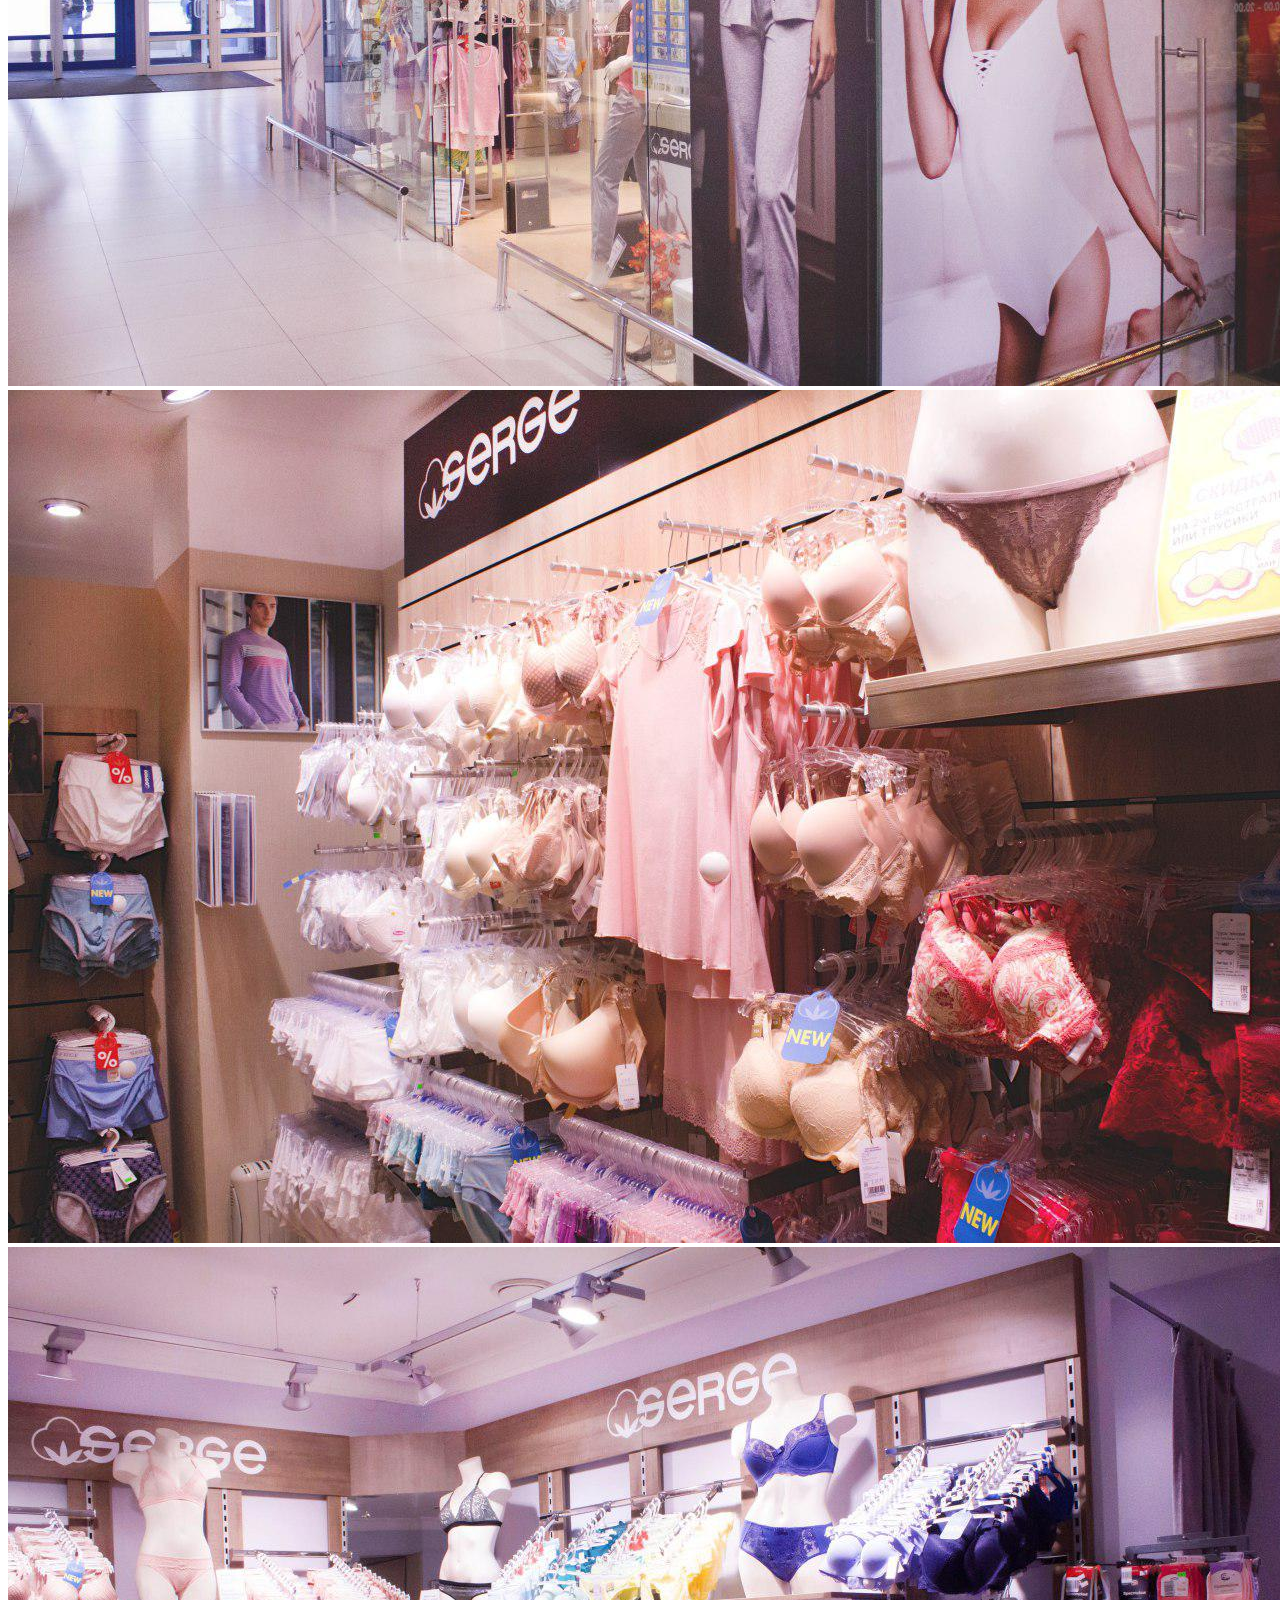
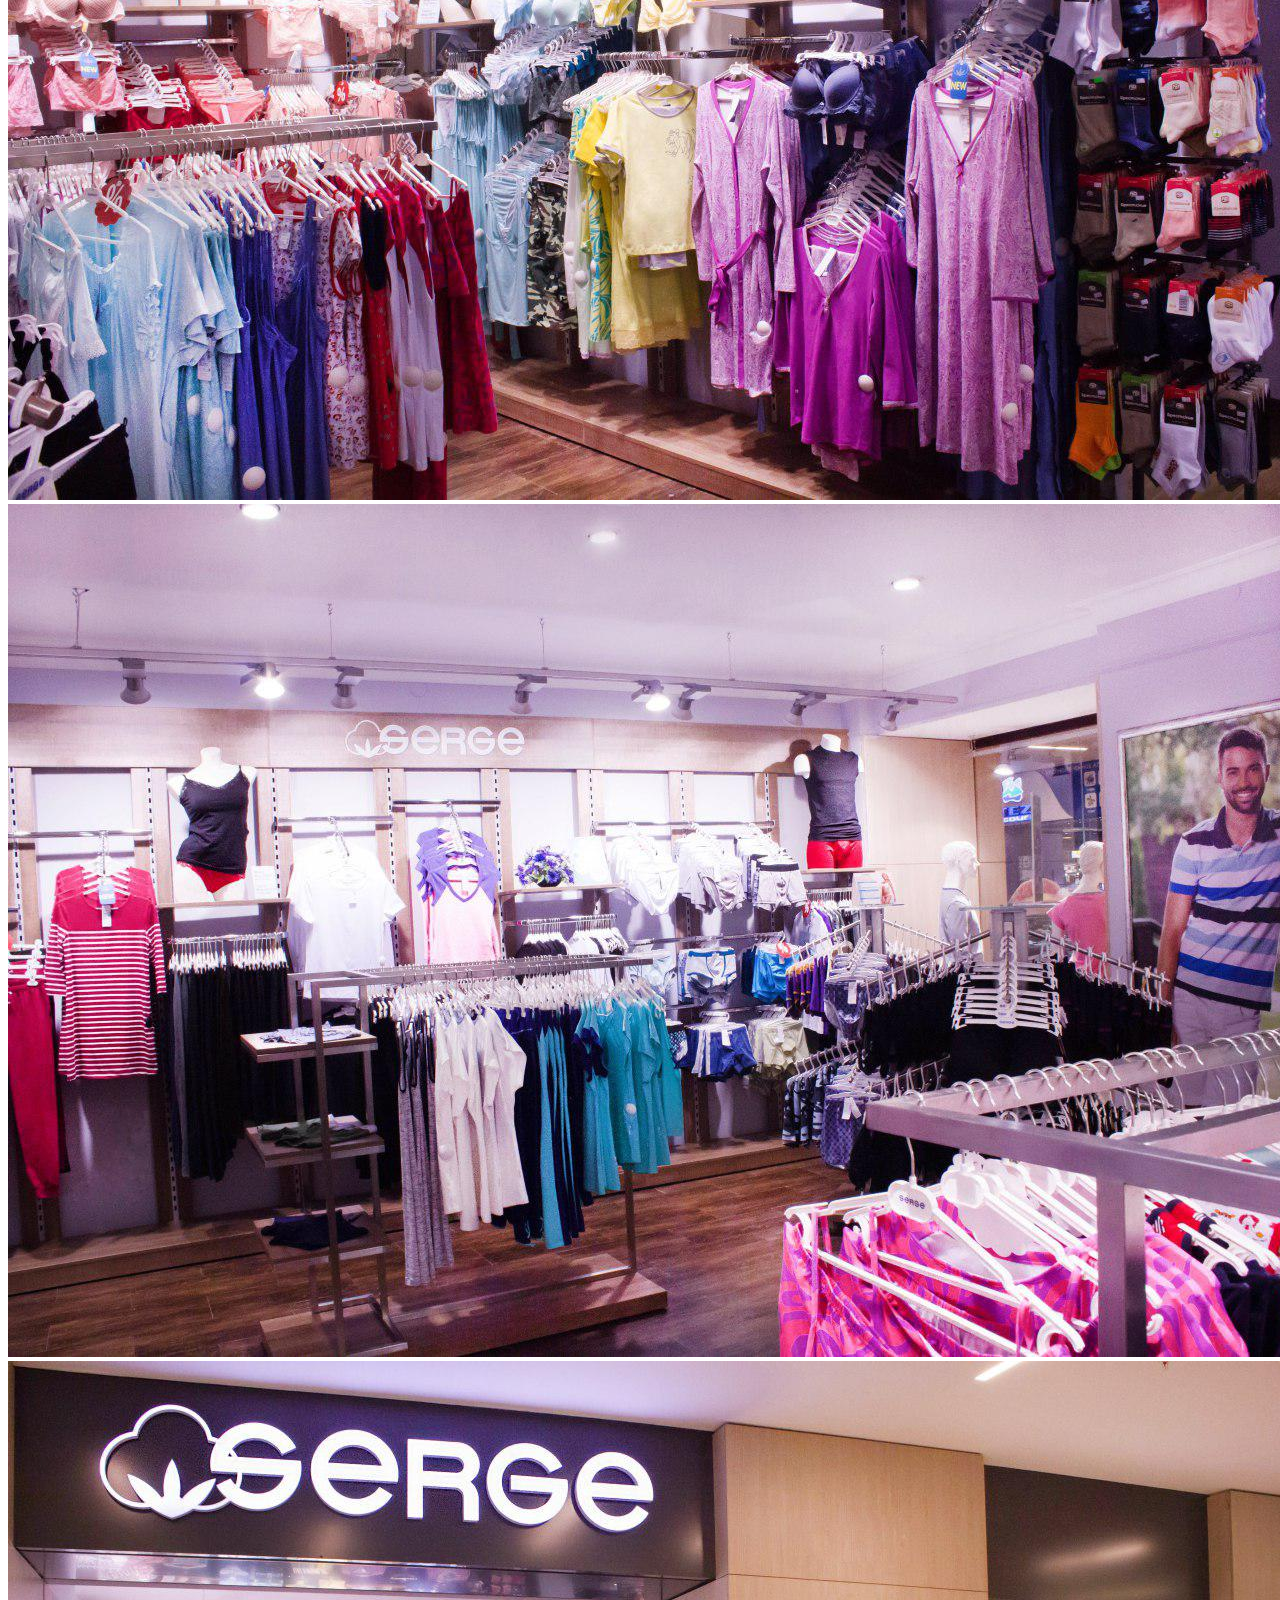
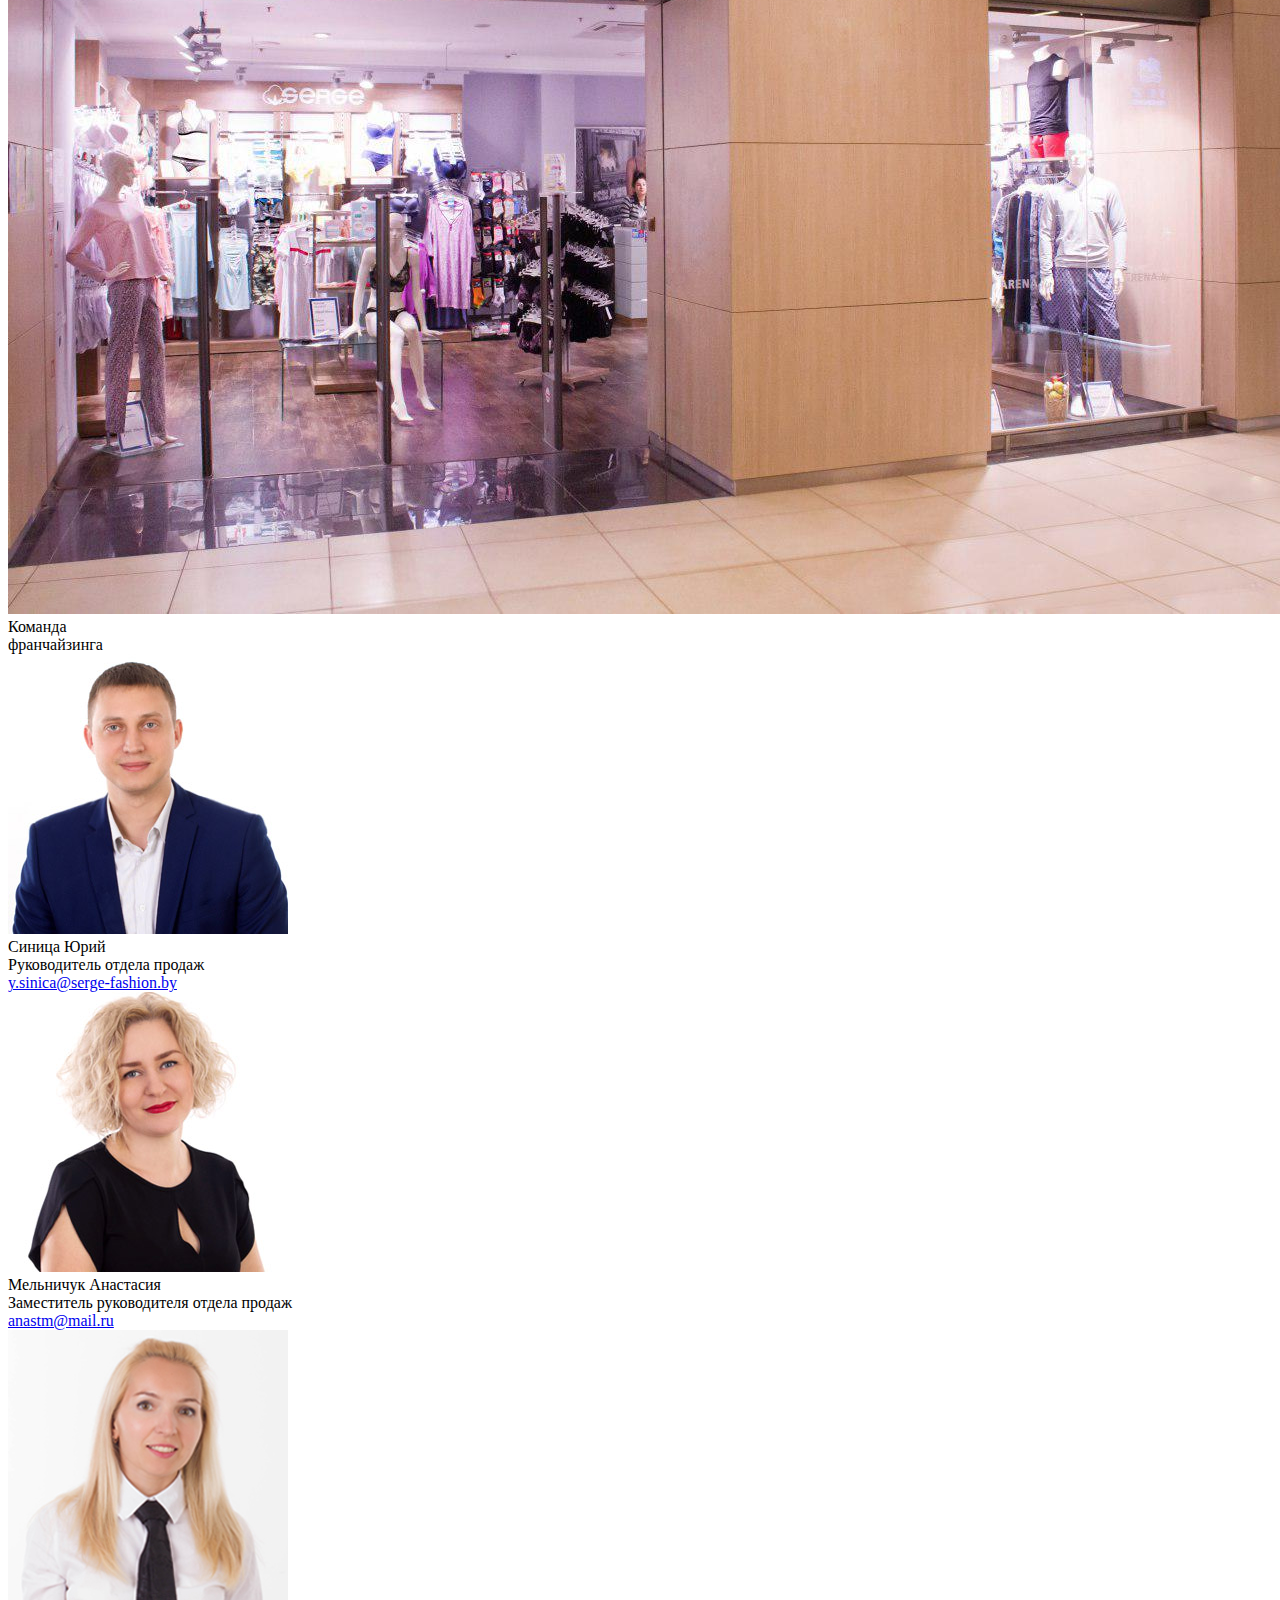
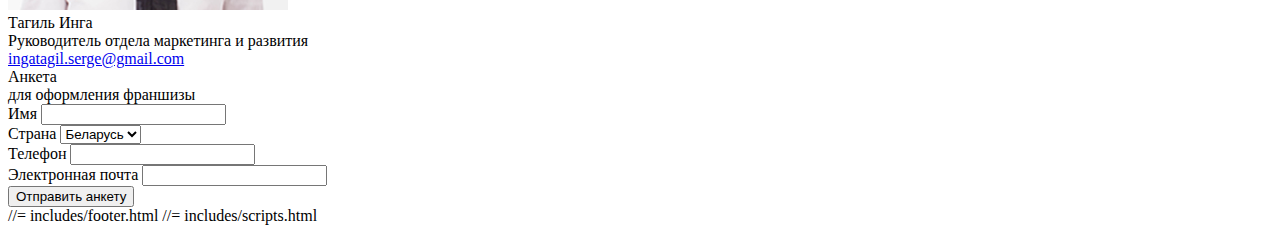
<file: src/index.html>
<!doctype html>
<html>
//= includes/head.html

<body>
//= includes/header.html

<div id="fullpage">
	<div class="section section_franchise">
	  <div class="slogan">
	    <div class="open">Откройте свою</div>
	    <div class="franchise">Франшизу</div>
	    <div class="serge">SERGE</div>
	    <a href="#" class="anchor"></a>
	  </div>
	</div>
	<div class="section section_advantages">
      <div class="bg_section"></div>
	  <div class="title">Преимущества</div>
	  <div class="subtitle">Сотрудничества с SERGE</div>
	  <div class="advantage_item">
	    <div class="img"><img src="img/advantages/advantage_calendar.png" alt="Открытие магазина"></div>
	    <div class="caption">Открытие магазина за 1 месяц</div>
	  </div>
	  <div class="advantage_item">
	    <div class="img"><img src="img/advantages/advantage_prise.png" alt="Открытие магазина"></div>
	    <div class="caption">Победитель конкурса «Выбор года»</div>
	  </div>
	  <div class="advantage_item">
	    <div class="img"><img src="img/advantages/advantage_map.png" alt="Открытие магазина"></div>
	    <div class="caption">Более 200 точек продаж в семи странах мира</div>
	  </div>
	  <div class="advantage_item">
	    <div class="img"><img src="img/advantages/advantage_plan.png" alt="Открытие магазина"></div>
	    <div class="caption">Небольшие торговые площади 30&ndash;50 кв.м</div>
	  </div>
	  <div class="advantage_item">
	    <div class="img"><img src="img/advantages/advantage_years.png" alt="Открытие магазина"></div>
	    <div class="caption">Торговая марка SERGE более 20 лет на рынке</div>
	  </div>
	  <div class="advantage_item">
	    <div class="img"><img src="img/advantages/advantage_operator.png" alt="Открытие магазина"></div>
	    <div class="caption">Поддержка на всех этапах развития</div>
	  </div>
	</div>
	<div class="section section_testimonials">
	  <div class="bg_section"></div>
	  <div class="title">Отзывы</div>
	  <div class="subtitle">Наших партнеров</div>
	  <div class="testimonials_slider">
	    <div class="item">
          <div class="item_inner">
            <div class="img"><img src="img/testimonials/%D0%9C%D0%BE%D0%BB%D0%BE%D1%88.jpg" alt=""></div>
            <div class="name">Молош Наталья</div>
            <div class="state">Владелец франшизы в городе Владивосток с 2011 года</div>
            <div class="text">Работая с компанией Serge с 2011 года я благодарна за сотрудничество и взаимопонимание с Вашей стороны. Выражаю глубокую благодарность за добросовестную работу всему вашему  коллективу. Я высоко ценю качество продукции торговой марки Serge и настроена на дальнейшее сотрудничество и развитие.</div>
          </div>
	    </div>
	    <div class="item">
          <div class="item_inner">
            <div class="img"><img src="img/testimonials/%D0%9C%D0%B0%D1%82%D0%B8%D1%8F%D1%88.jpg" alt=""></div>
            <div class="name">Матияш Мила</div>
            <div class="state">Владелец франшизы в городе Тосно с 2013 года</div>
            <div class="text">4 года назад, начиная свой бизнес с Serge, я точно знала, что мой потенциальный покупатель, придя ко мне однажды, обязательно станет нашим постоянным клиентом, по достоинству оценив качество и комфорт предлагаемой продукции! С франшизой Serge вы становитесь частью большой команды, где хорошо отлажен механизм работы, что позволяет всегда быть уверенным в правильности сделанного выбора!</div>
          </div>
	    </div>
	    <div class="item">
          <div class="item_inner">
            <div class="img"><img src="img/testimonials/%D0%93%D0%BE%D1%80%D0%BE%D0%B2%D0%B5%D1%86.jpg" alt=""></div>
            <div class="name">Горовец Ольга</div>
            <div class="state">Владелец франшизы в городах Серпухов и Красногорск с 2010 года</div>
            <div class="text">Работаю с Serge уже на протяжении семи лет. Помимо того, что это надежный поставщик и партнер по бизнесу, который внимательно прислушивается ко всем отзывам и пожеланиям, ТМ Serge - это уникальный дизайн и высокое качество.</div>
          </div>
	    </div>
	    <div class="item">
          <div class="item_inner">
            <div class="img"><img src="img/testimonials/%D0%A8%D0%B5%D0%B2%D1%87%D0%B5%D0%BD%D0%BA%D0%BE.jpg" alt=""></div>
            <div class="name">Шевченко Ирина</div>
            <div class="state">Владелец франшизы в городе Бронницы с 2017 года</div>
            <div class="text">Профессионализм, оперативность, отзывчивость - вот отличительные черты сотрудников компании Serge! Всем спасибо за помощь в открытии магазина! Процветания, новых свершений, новых побед!!!</div>
          </div>
	    </div>
	  </div>
	  <a href="#" class="btn anchor_application">Присоединиться</a>
	</div>
	<div class="section section_steps">
	  <div class="bg_section"></div>
	  <div class="title">5 шагов</div>
	  <div class="subtitle">К открытию магазина</div>
      <div class="steps_slider swiper-container">
        <div class="swiper-wrapper">
            <div class="swiper-slide">
              <div class="slide_heading">1. Узнайте больше о франшизе</div>
              <ul>
                <li>Размер начальных инвестиций от 600 000 рос. рублей</li>
                <li>Рекомендуемая торговая площадь магазина 30-50 кв.м. </li>
                <li>Рекомендуемая стартовая закупка товара при открытии магазина составляет 10 000 – 12 000 рос. рублей/кв.м (с учетом скидки)</li>
                <li>Срок открытия магазина 1 месяц</li>
              </ul>
              <a href="#" class="link js-popup" data-id="popupInfo">Вся информация</a>
            </div>
            <div class="swiper-slide">
              <div class="slide_heading">2. Заполните анкету</div>
              <p>Заполните простую анкету на покупку франшизы, и наши менеджеры свяжутся с вами в ближайшее время. Уточнить информацию можно по номерам  <a href="tel:+375291761023" class="link">+375&nbsp;(29)&nbsp;176&nbsp;&ndash;&nbsp;10&nbsp;&ndash;&nbsp;23</a> и <a href="tel:+375291761023" class="link">+375&nbsp;(29)&nbsp;176&nbsp;&ndash;&nbsp;10&nbsp;&ndash;&nbsp;23</a>, а также по электронной почте <a href="mailto:info@serge.by" class="link">info@serge.by</a></p>
              <a href="#" class="btn anchor_application">Заполнить анкету</a>
            </div>
            <div class="swiper-slide">
              <div class="slide_heading">3. Получите оценку помещения</div>
              <table>
                <thead>
                  <tr>
                    <th>Статья расходов</th>
                    <th>Расходы</th>
                  </tr>
                </thead>
                <tbody>
                  <tr>
                    <td>Товарное наполнение</td>
                    <td>10-12 тыс.рос.руб на 1 кв.м</td>
                  </tr>
                  <tr class="inverse">
                    <td>Франшиза</td>
                    <td>БЕСПЛАТНО</td>
                  </tr>
                  <tr>
                    <td>Торговое оборудование  </td>
                    <td>от 5000 на на 1 кв.м</td>
                  </tr>
                  <tr>
                    <td>Вывеска SERGE</td>
                    <td>от 50 тыс.рос.руб</td>
                  </tr>
                  <tr>
                    <td>Орг.техника</td>
                    <td>от 30 тыс.рос.руб</td>
                  </tr>
                </tbody>
              </table>
              <div class="info_block">
                <p>Сумма расходов может отличаться в зависисмости от размера помещения. Рекомендуемая площадь: 30-50 кв.м</p>
                <a href="#" class="btn js-popup" data-id="popupForm">Запросить расчет</a>
              </div>
            </div>
            <div class="swiper-slide">
              <div class="slide_heading">4. Получите бизнес-модель</div>
              <ul>
                <li>Минимальные риски за счет использования провереной модели ведения бизнеса.</li>
                <li>Минимальные затраты на рекламу, поскольку бренд SERGE уже узнаваем покупателями.</li>
                <li>Поддержка развития с помощью обучения персонала и регулярных консультаций по ведению бизнеса.</li>
              </ul>
              <a href="#" class="btn js-popup question_btn" data-id="popupForm">Задать вопрос</a>
            </div>
            <div class="swiper-slide">
              <div class="slide_heading">5. Действуйте!</div>
              <p>Для начала сотрудничества необходимо оставить заявку.</p>
              <a href="#" class="btn js-popup application_btn" data-id="popupForm">Оставить заявку</a>
            </div>
        </div>
<!--         Add Pagination -->
        <div class="swiper-pagination"></div>
    </div>
	</div>
	<div class="section section_gallery">
	  <div class="bg_section"></div>
	  <div class="title">Примеры</div>
	  <div class="subtitle">Оформления магазинов</div>
	  <div class="tabs_block">
	    <ul class="tabs_caption">
          <li class="tab active">Площадь от 20 кв. м.</li>
          <li class="tab">Площадь от 50 кв. м.</li>
        </ul>
        <div class="tabs_content active">
          <a class="item" data-fancybox="gallery" href="img/gallery/photo_2017-11-21_11-32-59.jpg">
            <img src="img/gallery/photo_2017-11-21_11-32-59.jpg" alt="">
          </a>
          <a class="item" data-fancybox="gallery" href="img/gallery/photo_2017-11-21_11-33-04.jpg">
            <img src="img/gallery/photo_2017-11-21_11-33-04.jpg" alt="">
          </a>
          <div class="item" data-fancybox="gallery" href="img/gallery/photo_2017-11-21_11-33-11.jpg">
            <img src="img/gallery/photo_2017-11-21_11-33-11.jpg" alt="">
          </div>
        </div>
        <div class="tabs_content">
          <a class="item" data-fancybox="gallery1" href="img/gallery/%D0%B0%D1%80%D0%B5%D0%BD%D0%B0%20%D0%BE%D1%82%2050.jpg">
            <img src="img/gallery/%D0%B0%D1%80%D0%B5%D0%BD%D0%B0%20%D0%BE%D1%82%2050.jpg" alt="">
          </a>
          <a class="item" data-fancybox="gallery1" href="img/gallery/%D0%BE%D1%82%2050%202.jpg">
            <img src="img/gallery/%D0%BE%D1%82%2050%202.jpg" alt="">
          </a>
          <a class="item" data-fancybox="gallery1" href="img/gallery/%D0%BE%D1%82%2050.jpg">
            <img src="img/gallery/%D0%BE%D1%82%2050.jpg" alt="">
          </a>
        </div>
	  </div>
	</div>
	<div class="section section_team">
	  <div class="bg_section"></div>
	  <div class="title">Команда</div>
	  <div class="subtitle">франчайзинга</div>
	  <div class="item">
	    <div class="img"><img src="img/team/%D0%A1%D0%B8%D0%BD%D0%B8%D1%86%D0%B0%20%D0%AE%D1%80%D0%B8%D0%B9.jpg" alt=""></div>
	    <div class="name">Синица Юрий</div>
	    <div class="state">Руководитель отдела продаж</div>
	    <div class="mail"><a href="mailto:y.sinica@serge-fashion.by" class="link">y.sinica@serge-fashion.by</a></div>
	  </div>
	  <div class="item">
	    <div class="img"><img src="img/team/%D0%9C%D0%B5%D0%BB%D1%8C%D0%BD%D0%B8%D1%87%D1%83%D0%BA%20%D0%90%D0%BD%D0%B0%D1%81%D1%82%D0%B0%D1%81%D0%B8%D1%8F.jpg" alt=""></div>
	    <div class="name">Мельничук Анастасия</div>
	    <div class="state">Заместитель руководителя отдела продаж</div>
	    <div class="mail"><a href="mailto:anastm@mail.ru" class="link">anastm@mail.ru</a></div>
	  </div>
	  <div class="item">
	    <div class="img"><img src="img/team/%D0%A2%D0%B0%D0%B3%D0%B8%D0%BB%D1%8C%20%D0%98%D0%BD%D0%B3%D0%B0.jpg" alt=""></div>
	    <div class="name">Тагиль Инга</div>
	    <div class="state">Руководитель отдела маркетинга и развития</div>
	    <div class="mail"><a href="mailto:ingatagil.serge@gmail.com" class="link">ingatagil.serge@gmail.com</a></div>
	  </div>
	</div>
	<div class="section section_form">
	  <div class="bg_section"></div>
	  <div class="title">Анкета</div>
	  <div class="subtitle">для оформления франшизы</div>
	  <form action="/">
	    <div class="field">
	      <label for="name">Имя</label>
	      <input type="text" id="name">
	    </div>
	    <div class="field">
	      <label for="country">Страна</label>
	      <select name="country" id="country" class="js-select">
	        <option value="">Беларусь</option>
	        <option value="">Россия</option>
	        <option value="">Украина</option>
	      </select>
	    </div>
	    <div class="field">
	      <label for="phone">Телефон</label>
	      <input type="tel" id="phone">
	    </div>
	    <div class="field">
	      <label for="mail">Электронная почта</label>
	      <input type="email" id="mail">
	    </div>
	    <button type="submit" class="btn">Отправить анкету</button>
	  </form>
	</div>
</div>

//= includes/footer.html
//= includes/scripts.html
</body>
</html>
</file>
<file: prod/css/screen.css>
@charset "UTF-8";/*! normalize.css v7.0.0 | MIT License | github.com/necolas/normalize.css */button,hr,input{overflow:visible}audio,canvas,progress,video{display:inline-block}progress,sub,sup{vertical-align:baseline}.fp-section,.fp-slides,sub,sup{position:relative}.fp-controlArrow,.slick-slider{-ms-user-select:none;-moz-user-select:none;-webkit-user-select:none}.fp-controlArrow,.fp-slidesNav{-ms-transform:translate3d(0,0,0)}.fancybox-infobar,.fp-controlArrow,.slick-slider{-webkit-user-select:none}.fancybox-is-hidden,.mobile_block .item .btn,.slick-loading .slick-slide,.slick-loading .slick-track,.swiper-container-cube .swiper-slide,.swiper-invisible-blank-slide,header .tooltip{visibility:hidden}.fancybox-container,.fancybox-infobar,.fp-enabled body,.slick-slider,html.fp-enabled{-webkit-tap-highlight-color:transparent}html{line-height:1.15;-ms-text-size-adjust:100%;-webkit-text-size-adjust:100%}body{margin:0}article,aside,details,figcaption,figure,footer,header,main,menu,nav,section{display:block}h1{font-size:2em}figure{margin:1em 40px}hr{box-sizing:content-box;height:0}code,kbd,pre,samp{font-family:monospace,monospace;font-size:1em}a{background-color:transparent;-webkit-text-decoration-skip:objects}abbr[title]{border-bottom:none;text-decoration:underline;text-decoration:underline dotted}b,strong{font-weight:bolder}dfn{font-style:italic}mark{background-color:#ff0;color:#000}small{font-size:80%}sub,sup{font-size:75%;line-height:0}sub{bottom:-.25em}sup{top:-.5em}audio:not([controls]){display:none;height:0}img{border-style:none}svg:not(:root){overflow:hidden}button,input,optgroup,select,textarea{font-family:sans-serif;font-size:100%;line-height:1.15;margin:0}button,select{text-transform:none}.btn,.mobile_block .heading,.popup_nav ul a,.tabs_caption .tab{text-transform:uppercase}[type=reset],[type=submit],button,html [type=button]{-webkit-appearance:button}[type=button]::-moz-focus-inner,[type=reset]::-moz-focus-inner,[type=submit]::-moz-focus-inner,button::-moz-focus-inner{border-style:none;padding:0}[type=button]:-moz-focusring,[type=reset]:-moz-focusring,[type=submit]:-moz-focusring,button:-moz-focusring{outline:ButtonText dotted 1px}fieldset{padding:.35em .75em .625em}legend{box-sizing:border-box;color:inherit;display:table;max-width:100%;padding:0;white-space:normal}textarea{overflow:auto}[type=checkbox],[type=radio]{box-sizing:border-box;padding:0}[type=number]::-webkit-inner-spin-button,[type=number]::-webkit-outer-spin-button{height:auto}[type=search]{-webkit-appearance:textfield;outline-offset:-2px}[type=search]::-webkit-search-cancel-button,[type=search]::-webkit-search-decoration{-webkit-appearance:none}::-webkit-file-upload-button{-webkit-appearance:button;font:inherit}.slick-dots li button:before,.slick-next:before,.slick-prev:before{-webkit-font-smoothing:antialiased;-moz-osx-font-smoothing:grayscale}summary{display:list-item}[hidden],template{display:none}@font-face{font-family:aavanteintbook;src:url(../fonts/aavanteintbook.ttf) format("truetype"),url(../fonts/aavanteintbook.eot?) format("eot"),url(../fonts/aavanteintbook.woff) format("woff"),url(../fonts/aavanteintbook.svg#aavanteintbook) format("svg")}@font-face{font-family:robotobold;src:url(../fonts/robotobold.ttf) format("truetype"),url(../fonts/robotobold.eot?) format("eot"),url(../fonts/robotobold.woff) format("woff"),url(../fonts/robotobold.svg#robotobold) format("svg")}/*!
 * fullPage 2.9.5
 * https://github.com/alvarotrigo/fullPage.js
 * MIT licensed
 *
 * Copyright (C) 2013 alvarotrigo.com - A project by Alvaro Trigo
 */.fp-enabled body,html.fp-enabled{margin:0;padding:0;overflow:hidden}.fp-section{-webkit-box-sizing:border-box;box-sizing:border-box}.fp-slide{float:left}.fp-slide,.fp-slidesContainer{height:100%;display:block}.fp-slides{z-index:1;height:100%;overflow:hidden;-webkit-transition:all .3s ease-out;-o-transition:all .3s ease-out;transition:all .3s ease-out}.fp-section.fp-table,.fp-slide.fp-table{display:table;table-layout:fixed;width:100%}.fp-tableCell{display:table-cell;vertical-align:middle;width:100%;height:100%}.fp-slidesContainer{float:left;position:relative}.fp-controlArrow{-khtml-user-select:none;position:absolute;z-index:4;top:50%;cursor:pointer;width:0;height:0;border-style:solid;margin-top:-38px;-webkit-transform:translate3d(0,0,0);transform:translate3d(0,0,0)}#fp-nav,.fp-slidesNav{opacity:1;-webkit-transform:translate3d(0,0,0)}.fp-controlArrow.fp-prev{left:15px;width:0;border-width:38.5px 34px 38.5px 0;border-color:transparent #fff transparent transparent}.fp-controlArrow.fp-next{right:15px;border-width:38.5px 0 38.5px 34px;border-color:transparent transparent transparent #fff}.fp-scrollable{overflow:hidden;position:relative}.fp-scroller{overflow:hidden}.iScrollIndicator{border:0!important}.fp-notransition{-webkit-transition:none!important;-o-transition:none!important;transition:none!important}#fp-nav{position:fixed;z-index:100;margin-top:-32px;top:50%}#fp-nav.right{right:17px}#fp-nav.left{left:17px}.fp-slidesNav{position:absolute;z-index:4;transform:translate3d(0,0,0);left:0!important;right:0;margin:0 auto!important}.fp-slidesNav.bottom{bottom:17px}.fp-slidesNav.top{top:17px}#fp-nav ul,.fp-slidesNav ul{margin:0;padding:0}#fp-nav ul li,.fp-slidesNav ul li{display:block;width:14px;height:13px;margin:7px;position:relative}.fp-slidesNav ul li{display:inline-block}#fp-nav ul li a,.fp-slidesNav ul li a{display:block;position:relative;z-index:1;width:100%;height:100%;cursor:pointer;text-decoration:none}#fp-nav ul li a.active span,#fp-nav ul li:hover a.active span,.fp-slidesNav ul li a.active span,.fp-slidesNav ul li:hover a.active span{height:12px;width:12px;margin:-6px 0 0 -6px;border-radius:100%}#fp-nav ul li a span,.fp-slidesNav ul li a span{border-radius:50%;position:absolute;z-index:1;height:4px;width:4px;border:0;background:#333;left:50%;top:50%;margin:-2px 0 0 -2px;-webkit-transition:all .1s ease-in-out;-o-transition:all .1s ease-in-out;transition:all .1s ease-in-out}#fp-nav ul li:hover a span,.fp-slidesNav ul li:hover a span{width:10px;height:10px;margin:-5px 0 0 -5px}#fp-nav ul li .fp-tooltip{position:absolute;top:-2px;color:#fff;font-size:14px;font-family:arial,helvetica,sans-serif;white-space:nowrap;max-width:220px;overflow:hidden;display:block;opacity:0;width:0;cursor:pointer}.slick-list,.slick-slider,.slick-track{position:relative;display:block}.slick-next,.slick-next:focus,.slick-next:hover,.slick-prev,.slick-prev:focus,.slick-prev:hover{color:transparent;background:0 0;outline:0}#fp-nav ul li:hover .fp-tooltip,#fp-nav.fp-show-active a.active+.fp-tooltip{-webkit-transition:opacity .2s ease-in;-o-transition:opacity .2s ease-in;transition:opacity .2s ease-in;width:auto;opacity:1}#fp-nav ul li .fp-tooltip.right{right:20px}#fp-nav ul li .fp-tooltip.left{left:20px}.fp-auto-height .fp-slide,.fp-auto-height .fp-tableCell,.fp-auto-height.fp-section,.fp-responsive .fp-auto-height-responsive .fp-slide,.fp-responsive .fp-auto-height-responsive .fp-tableCell,.fp-responsive .fp-auto-height-responsive.fp-section{height:auto!important}.slick-slider{-webkit-box-sizing:border-box;box-sizing:border-box;-webkit-touch-callout:none;user-select:none;-ms-touch-action:pan-y;touch-action:pan-y}.slick-list{overflow:hidden;margin:0;padding:0}.slick-list:focus{outline:0}.slick-list.dragging{cursor:pointer;cursor:hand}.slick-slider .slick-list,.slick-slider .slick-track{-webkit-transform:translate3d(0,0,0);-ms-transform:translate3d(0,0,0);transform:translate3d(0,0,0)}.slick-track{left:0;top:0;margin-left:auto;margin-right:auto}.slick-track:after,.slick-track:before{content:"";display:table}.slick-track:after{clear:both}.slick-slide{float:left;height:100%;min-height:1px;display:none}[dir=rtl] .slick-slide{float:right}.select2-container .select2-search--inline,.swiper-container-no-flexbox .swiper-slide{float:left}.slick-slide img{display:block}.slick-slide.slick-loading img{display:none}.slick-slide.dragging img{pointer-events:none}.slick-initialized .slick-slide{display:block}.slick-vertical .slick-slide{display:block;height:auto;border:1px solid transparent}.slick-arrow.slick-hidden{display:none}.slick-dots,.slick-next,.slick-prev{position:absolute;display:block;padding:0}.slick-next,.slick-prev{height:20px;width:20px;line-height:0;font-size:0;cursor:pointer;top:50%;-webkit-transform:translate(0,-50%);-ms-transform:translate(0,-50%);transform:translate(0,-50%);border:none}.slick-next:focus:before,.slick-next:hover:before,.slick-prev:focus:before,.slick-prev:hover:before{opacity:1}.slick-next.slick-disabled:before,.slick-prev.slick-disabled:before{opacity:.25}.slick-next:before,.slick-prev:before{font-size:20px;line-height:1;color:#fff;opacity:.75}.slick-prev{left:-25px}[dir=rtl] .slick-prev{left:auto;right:-25px}.slick-prev:before{content:"←"}.slick-next:before,[dir=rtl] .slick-prev:before{content:"→"}.slick-next{right:-25px}[dir=rtl] .slick-next{left:-25px;right:auto}[dir=rtl] .slick-next:before{content:"←"}.slick-dotted.slick-slider{margin-bottom:30px}.slick-dots{bottom:-25px;list-style:none;text-align:center;margin:0;width:100%}.slick-dots li{position:relative;display:inline-block;height:20px;width:20px;margin:0 5px;padding:0;cursor:pointer}.slick-dots li button{border:0;background:0 0;display:block;height:20px;width:20px;outline:0;line-height:0;font-size:0;color:transparent;padding:5px;cursor:pointer}.slick-dots li button:focus,.slick-dots li button:hover{outline:0}.slick-dots li button:focus:before,.slick-dots li button:hover:before{opacity:1}.slick-dots li button:before{position:absolute;top:0;left:0;content:"•";width:20px;height:20px;font-size:6px;line-height:20px;text-align:center;color:#000;opacity:.25}.swiper-slide,.swiper-wrapper{height:100%;position:relative;width:100%}.slick-dots li.slick-active button:before{color:#000;opacity:.75}.swiper-container{margin:0 auto;position:relative;overflow:hidden;list-style:none;padding:0;z-index:1}.swiper-container-vertical>.swiper-wrapper{-webkit-box-orient:vertical;-webkit-box-direction:normal;-ms-flex-direction:column;flex-direction:column}.swiper-wrapper{z-index:1;display:-webkit-box;display:-ms-flexbox;display:flex;-webkit-transition-property:-webkit-transform;-o-transition-property:transform;transition-property:transform;transition-property:transform,-webkit-transform;-webkit-box-sizing:content-box;box-sizing:content-box}.swiper-container-android .swiper-slide,.swiper-wrapper{-webkit-transform:translate3d(0,0,0);transform:translate3d(0,0,0)}.swiper-container-multirow>.swiper-wrapper{-ms-flex-wrap:wrap;flex-wrap:wrap}.swiper-container-free-mode>.swiper-wrapper{-webkit-transition-timing-function:ease-out;-o-transition-timing-function:ease-out;transition-timing-function:ease-out;margin:0 auto}.swiper-slide{-ms-flex-negative:0;flex-shrink:0;-webkit-transition-property:-webkit-transform;-o-transition-property:transform;transition-property:transform;transition-property:transform,-webkit-transform}.swiper-container-autoheight,.swiper-container-autoheight .swiper-slide{height:auto}.swiper-container-autoheight .swiper-wrapper{-webkit-box-align:start;-ms-flex-align:start;align-items:flex-start;-webkit-transition-property:height,-webkit-transform;-o-transition-property:transform,height;transition-property:transform,height;transition-property:transform,height,-webkit-transform}.swiper-container-3d{-webkit-perspective:1200px;perspective:1200px}.swiper-container-3d .swiper-cube-shadow,.swiper-container-3d .swiper-slide,.swiper-container-3d .swiper-slide-shadow-bottom,.swiper-container-3d .swiper-slide-shadow-left,.swiper-container-3d .swiper-slide-shadow-right,.swiper-container-3d .swiper-slide-shadow-top,.swiper-container-3d .swiper-wrapper{-webkit-transform-style:preserve-3d;transform-style:preserve-3d}.swiper-container-3d .swiper-slide-shadow-bottom,.swiper-container-3d .swiper-slide-shadow-left,.swiper-container-3d .swiper-slide-shadow-right,.swiper-container-3d .swiper-slide-shadow-top{position:absolute;left:0;top:0;width:100%;height:100%;pointer-events:none;z-index:10}.swiper-container-3d .swiper-slide-shadow-left{background-image:-o-linear-gradient(right,rgba(0,0,0,.5),transparent);background-image:-webkit-gradient(linear,right top,left top,from(rgba(0,0,0,.5)),to(transparent));background-image:linear-gradient(to left,rgba(0,0,0,.5),transparent)}.swiper-container-3d .swiper-slide-shadow-right{background-image:-o-linear-gradient(left,rgba(0,0,0,.5),transparent);background-image:-webkit-gradient(linear,left top,right top,from(rgba(0,0,0,.5)),to(transparent));background-image:linear-gradient(to right,rgba(0,0,0,.5),transparent)}.swiper-container-3d .swiper-slide-shadow-top{background-image:-o-linear-gradient(bottom,rgba(0,0,0,.5),transparent);background-image:-webkit-gradient(linear,left bottom,left top,from(rgba(0,0,0,.5)),to(transparent));background-image:linear-gradient(to top,rgba(0,0,0,.5),transparent)}.swiper-container-3d .swiper-slide-shadow-bottom{background-image:-o-linear-gradient(top,rgba(0,0,0,.5),transparent);background-image:-webkit-gradient(linear,left top,left bottom,from(rgba(0,0,0,.5)),to(transparent));background-image:linear-gradient(to bottom,rgba(0,0,0,.5),transparent)}.swiper-container-wp8-horizontal,.swiper-container-wp8-horizontal>.swiper-wrapper{-ms-touch-action:pan-y;touch-action:pan-y}.swiper-container-wp8-vertical,.swiper-container-wp8-vertical>.swiper-wrapper{-ms-touch-action:pan-x;touch-action:pan-x}.swiper-button-next,.swiper-button-prev{position:absolute;top:50%;width:27px;height:44px;margin-top:-22px;z-index:10;cursor:pointer;background-size:27px 44px;background-position:center;background-repeat:no-repeat}.swiper-button-next.swiper-button-disabled,.swiper-button-prev.swiper-button-disabled{opacity:.35;cursor:auto;pointer-events:none}.swiper-button-prev,.swiper-container-rtl .swiper-button-next{background-image:url("data:image/svg+xml;charset=utf-8,%3Csvg%20xmlns%3D'http%3A%2F%2Fwww.w3.org%2F2000%2Fsvg'%20viewBox%3D'0%200%2027%2044'%3E%3Cpath%20d%3D'M0%2C22L22%2C0l2.1%2C2.1L4.2%2C22l19.9%2C19.9L22%2C44L0%2C22L0%2C22L0%2C22z'%20fill%3D'%23007aff'%2F%3E%3C%2Fsvg%3E");left:10px;right:auto}.swiper-button-next,.swiper-container-rtl .swiper-button-prev{background-image:url("data:image/svg+xml;charset=utf-8,%3Csvg%20xmlns%3D'http%3A%2F%2Fwww.w3.org%2F2000%2Fsvg'%20viewBox%3D'0%200%2027%2044'%3E%3Cpath%20d%3D'M27%2C22L27%2C22L5%2C44l-2.1-2.1L22.8%2C22L2.9%2C2.1L5%2C0L27%2C22L27%2C22z'%20fill%3D'%23007aff'%2F%3E%3C%2Fsvg%3E");right:10px;left:auto}.swiper-button-prev.swiper-button-white,.swiper-container-rtl .swiper-button-next.swiper-button-white{background-image:url("data:image/svg+xml;charset=utf-8,%3Csvg%20xmlns%3D'http%3A%2F%2Fwww.w3.org%2F2000%2Fsvg'%20viewBox%3D'0%200%2027%2044'%3E%3Cpath%20d%3D'M0%2C22L22%2C0l2.1%2C2.1L4.2%2C22l19.9%2C19.9L22%2C44L0%2C22L0%2C22L0%2C22z'%20fill%3D'%23ffffff'%2F%3E%3C%2Fsvg%3E")}.swiper-button-next.swiper-button-white,.swiper-container-rtl .swiper-button-prev.swiper-button-white{background-image:url("data:image/svg+xml;charset=utf-8,%3Csvg%20xmlns%3D'http%3A%2F%2Fwww.w3.org%2F2000%2Fsvg'%20viewBox%3D'0%200%2027%2044'%3E%3Cpath%20d%3D'M27%2C22L27%2C22L5%2C44l-2.1-2.1L22.8%2C22L2.9%2C2.1L5%2C0L27%2C22L27%2C22z'%20fill%3D'%23ffffff'%2F%3E%3C%2Fsvg%3E")}.swiper-button-prev.swiper-button-black,.swiper-container-rtl .swiper-button-next.swiper-button-black{background-image:url("data:image/svg+xml;charset=utf-8,%3Csvg%20xmlns%3D'http%3A%2F%2Fwww.w3.org%2F2000%2Fsvg'%20viewBox%3D'0%200%2027%2044'%3E%3Cpath%20d%3D'M0%2C22L22%2C0l2.1%2C2.1L4.2%2C22l19.9%2C19.9L22%2C44L0%2C22L0%2C22L0%2C22z'%20fill%3D'%23000000'%2F%3E%3C%2Fsvg%3E")}.swiper-button-next.swiper-button-black,.swiper-container-rtl .swiper-button-prev.swiper-button-black{background-image:url("data:image/svg+xml;charset=utf-8,%3Csvg%20xmlns%3D'http%3A%2F%2Fwww.w3.org%2F2000%2Fsvg'%20viewBox%3D'0%200%2027%2044'%3E%3Cpath%20d%3D'M27%2C22L27%2C22L5%2C44l-2.1-2.1L22.8%2C22L2.9%2C2.1L5%2C0L27%2C22L27%2C22z'%20fill%3D'%23000000'%2F%3E%3C%2Fsvg%3E")}.swiper-pagination{position:absolute;text-align:center;-webkit-transition:.3s opacity;-o-transition:.3s opacity;transition:.3s opacity;-webkit-transform:translate3d(0,0,0);transform:translate3d(0,0,0);z-index:10}.swiper-pagination.swiper-pagination-hidden{opacity:0}.swiper-container-horizontal>.swiper-pagination-bullets,.swiper-pagination-custom,.swiper-pagination-fraction{bottom:10px;left:0;width:100%}.swiper-pagination-bullets-dynamic{overflow:hidden;font-size:0}.swiper-container-cube,.swiper-container-flip{overflow:visible}.swiper-pagination-bullets-dynamic .swiper-pagination-bullet{-webkit-transform:scale(.33);-ms-transform:scale(.33);transform:scale(.33);position:relative}.swiper-pagination-bullets-dynamic .swiper-pagination-bullet-active{-webkit-transform:scale(1);-ms-transform:scale(1);transform:scale(1)}.swiper-pagination-bullets-dynamic .swiper-pagination-bullet-active-prev{-webkit-transform:scale(.66);-ms-transform:scale(.66);transform:scale(.66)}.swiper-pagination-bullets-dynamic .swiper-pagination-bullet-active-prev-prev{-webkit-transform:scale(.33);-ms-transform:scale(.33);transform:scale(.33)}.swiper-pagination-bullets-dynamic .swiper-pagination-bullet-active-next{-webkit-transform:scale(.66);-ms-transform:scale(.66);transform:scale(.66)}.swiper-pagination-bullets-dynamic .swiper-pagination-bullet-active-next-next{-webkit-transform:scale(.33);-ms-transform:scale(.33);transform:scale(.33)}.swiper-pagination-bullet{width:8px;height:8px;display:inline-block;border-radius:100%;background:#000;opacity:.2}button.swiper-pagination-bullet{border:none;margin:0;padding:0;-webkit-box-shadow:none;box-shadow:none;-webkit-appearance:none;-moz-appearance:none;appearance:none}.swiper-pagination-clickable .swiper-pagination-bullet{cursor:pointer}.swiper-scrollbar-cursor-drag,.swiper-slide-zoomed{cursor:move}.swiper-pagination-bullet-active{opacity:1;background:#007aff}.swiper-container-vertical>.swiper-pagination-bullets{right:10px;top:50%;-webkit-transform:translate3d(0,-50%,0);transform:translate3d(0,-50%,0)}.swiper-container-vertical>.swiper-pagination-bullets .swiper-pagination-bullet{margin:6px 0;display:block}.swiper-container-vertical>.swiper-pagination-bullets.swiper-pagination-bullets-dynamic{top:50%;-webkit-transform:translateY(-50%);-ms-transform:translateY(-50%);transform:translateY(-50%);width:8px}.swiper-container-vertical>.swiper-pagination-bullets.swiper-pagination-bullets-dynamic .swiper-pagination-bullet{display:inline-block;-webkit-transition:.2s transform,.2s top,.2s -webkit-transform;-o-transition:.2s transform,.2s top,.2s -webkit-transform;transition:.2s transform,.2s top,.2s -webkit-transform}.swiper-container-horizontal>.swiper-pagination-bullets .swiper-pagination-bullet{margin:0 4px}.swiper-container-horizontal>.swiper-pagination-bullets.swiper-pagination-bullets-dynamic{left:50%;-webkit-transform:translateX(-50%);-ms-transform:translateX(-50%);transform:translateX(-50%);white-space:nowrap}.swiper-container-horizontal>.swiper-pagination-bullets.swiper-pagination-bullets-dynamic .swiper-pagination-bullet{-webkit-transition:.2s transform,.2s left,.2s -webkit-transform;-o-transition:.2s transform,.2s left,.2s -webkit-transform;transition:.2s transform,.2s left,.2s -webkit-transform}.swiper-container-horizontal.swiper-container-rtl>.swiper-pagination-bullets-dynamic .swiper-pagination-bullet{-webkit-transition:.2s transform,.2s right,.2s -webkit-transform;-o-transition:.2s transform,.2s right,.2s -webkit-transform;transition:.2s transform,.2s right,.2s -webkit-transform}.swiper-pagination-progressbar{background:rgba(0,0,0,.25);position:absolute}.swiper-pagination-progressbar .swiper-pagination-progressbar-fill{background:#007aff;position:absolute;left:0;top:0;width:100%;height:100%;-webkit-transform:scale(0);-ms-transform:scale(0);transform:scale(0);-webkit-transform-origin:left top;-ms-transform-origin:left top;transform-origin:left top}.swiper-container-rtl .swiper-pagination-progressbar .swiper-pagination-progressbar-fill{-webkit-transform-origin:right top;-ms-transform-origin:right top;transform-origin:right top}.swiper-container-horizontal>.swiper-pagination-progressbar{width:100%;height:4px;left:0;top:0}.swiper-container-vertical>.swiper-pagination-progressbar{width:4px;height:100%;left:0;top:0}.swiper-pagination-white .swiper-pagination-bullet-active{background:#fff}.swiper-pagination-progressbar.swiper-pagination-white{background:rgba(255,255,255,.25)}.swiper-pagination-progressbar.swiper-pagination-white .swiper-pagination-progressbar-fill{background:#fff}.swiper-pagination-black .swiper-pagination-bullet-active{background:#000}.swiper-pagination-progressbar.swiper-pagination-black{background:rgba(0,0,0,.25)}.swiper-pagination-progressbar.swiper-pagination-black .swiper-pagination-progressbar-fill{background:#000}.swiper-scrollbar{border-radius:10px;position:relative;-ms-touch-action:none;background:rgba(0,0,0,.1)}.swiper-container-horizontal>.swiper-scrollbar{position:absolute;left:1%;bottom:3px;z-index:50;height:5px;width:98%}.swiper-container-vertical>.swiper-scrollbar{position:absolute;right:3px;top:1%;z-index:50;width:5px;height:98%}.swiper-scrollbar-drag{height:100%;width:100%;position:relative;background:rgba(0,0,0,.5);border-radius:10px;left:0;top:0}.swiper-zoom-container{width:100%;height:100%;display:-webkit-box;display:-ms-flexbox;display:flex;-webkit-box-pack:center;-ms-flex-pack:center;justify-content:center;-webkit-box-align:center;-ms-flex-align:center;align-items:center;text-align:center}.swiper-zoom-container>canvas,.swiper-zoom-container>img,.swiper-zoom-container>svg{max-width:100%;max-height:100%;-o-object-fit:contain;object-fit:contain}.swiper-lazy-preloader{width:42px;height:42px;position:absolute;left:50%;top:50%;margin-left:-21px;margin-top:-21px;z-index:10;-webkit-transform-origin:50%;-ms-transform-origin:50%;transform-origin:50%;-webkit-animation:swiper-preloader-spin 1s steps(12,end) infinite;animation:swiper-preloader-spin 1s steps(12,end) infinite}.swiper-lazy-preloader:after{display:block;content:'';width:100%;height:100%;background-image:url("data:image/svg+xml;charset=utf-8,%3Csvg%20viewBox%3D'0%200%20120%20120'%20xmlns%3D'http%3A%2F%2Fwww.w3.org%2F2000%2Fsvg'%20xmlns%3Axlink%3D'http%3A%2F%2Fwww.w3.org%2F1999%2Fxlink'%3E%3Cdefs%3E%3Cline%20id%3D'l'%20x1%3D'60'%20x2%3D'60'%20y1%3D'7'%20y2%3D'27'%20stroke%3D'%236c6c6c'%20stroke-width%3D'11'%20stroke-linecap%3D'round'%2F%3E%3C%2Fdefs%3E%3Cg%3E%3Cuse%20xlink%3Ahref%3D'%23l'%20opacity%3D'.27'%2F%3E%3Cuse%20xlink%3Ahref%3D'%23l'%20opacity%3D'.27'%20transform%3D'rotate(30%2060%2C60)'%2F%3E%3Cuse%20xlink%3Ahref%3D'%23l'%20opacity%3D'.27'%20transform%3D'rotate(60%2060%2C60)'%2F%3E%3Cuse%20xlink%3Ahref%3D'%23l'%20opacity%3D'.27'%20transform%3D'rotate(90%2060%2C60)'%2F%3E%3Cuse%20xlink%3Ahref%3D'%23l'%20opacity%3D'.27'%20transform%3D'rotate(120%2060%2C60)'%2F%3E%3Cuse%20xlink%3Ahref%3D'%23l'%20opacity%3D'.27'%20transform%3D'rotate(150%2060%2C60)'%2F%3E%3Cuse%20xlink%3Ahref%3D'%23l'%20opacity%3D'.37'%20transform%3D'rotate(180%2060%2C60)'%2F%3E%3Cuse%20xlink%3Ahref%3D'%23l'%20opacity%3D'.46'%20transform%3D'rotate(210%2060%2C60)'%2F%3E%3Cuse%20xlink%3Ahref%3D'%23l'%20opacity%3D'.56'%20transform%3D'rotate(240%2060%2C60)'%2F%3E%3Cuse%20xlink%3Ahref%3D'%23l'%20opacity%3D'.66'%20transform%3D'rotate(270%2060%2C60)'%2F%3E%3Cuse%20xlink%3Ahref%3D'%23l'%20opacity%3D'.75'%20transform%3D'rotate(300%2060%2C60)'%2F%3E%3Cuse%20xlink%3Ahref%3D'%23l'%20opacity%3D'.85'%20transform%3D'rotate(330%2060%2C60)'%2F%3E%3C%2Fg%3E%3C%2Fsvg%3E");background-position:50%;background-size:100%;background-repeat:no-repeat}.swiper-lazy-preloader-white:after{background-image:url("data:image/svg+xml;charset=utf-8,%3Csvg%20viewBox%3D'0%200%20120%20120'%20xmlns%3D'http%3A%2F%2Fwww.w3.org%2F2000%2Fsvg'%20xmlns%3Axlink%3D'http%3A%2F%2Fwww.w3.org%2F1999%2Fxlink'%3E%3Cdefs%3E%3Cline%20id%3D'l'%20x1%3D'60'%20x2%3D'60'%20y1%3D'7'%20y2%3D'27'%20stroke%3D'%23fff'%20stroke-width%3D'11'%20stroke-linecap%3D'round'%2F%3E%3C%2Fdefs%3E%3Cg%3E%3Cuse%20xlink%3Ahref%3D'%23l'%20opacity%3D'.27'%2F%3E%3Cuse%20xlink%3Ahref%3D'%23l'%20opacity%3D'.27'%20transform%3D'rotate(30%2060%2C60)'%2F%3E%3Cuse%20xlink%3Ahref%3D'%23l'%20opacity%3D'.27'%20transform%3D'rotate(60%2060%2C60)'%2F%3E%3Cuse%20xlink%3Ahref%3D'%23l'%20opacity%3D'.27'%20transform%3D'rotate(90%2060%2C60)'%2F%3E%3Cuse%20xlink%3Ahref%3D'%23l'%20opacity%3D'.27'%20transform%3D'rotate(120%2060%2C60)'%2F%3E%3Cuse%20xlink%3Ahref%3D'%23l'%20opacity%3D'.27'%20transform%3D'rotate(150%2060%2C60)'%2F%3E%3Cuse%20xlink%3Ahref%3D'%23l'%20opacity%3D'.37'%20transform%3D'rotate(180%2060%2C60)'%2F%3E%3Cuse%20xlink%3Ahref%3D'%23l'%20opacity%3D'.46'%20transform%3D'rotate(210%2060%2C60)'%2F%3E%3Cuse%20xlink%3Ahref%3D'%23l'%20opacity%3D'.56'%20transform%3D'rotate(240%2060%2C60)'%2F%3E%3Cuse%20xlink%3Ahref%3D'%23l'%20opacity%3D'.66'%20transform%3D'rotate(270%2060%2C60)'%2F%3E%3Cuse%20xlink%3Ahref%3D'%23l'%20opacity%3D'.75'%20transform%3D'rotate(300%2060%2C60)'%2F%3E%3Cuse%20xlink%3Ahref%3D'%23l'%20opacity%3D'.85'%20transform%3D'rotate(330%2060%2C60)'%2F%3E%3C%2Fg%3E%3C%2Fsvg%3E")}@-webkit-keyframes swiper-preloader-spin{100%{-webkit-transform:rotate(360deg);transform:rotate(360deg)}}@keyframes swiper-preloader-spin{100%{-webkit-transform:rotate(360deg);transform:rotate(360deg)}}.swiper-container .swiper-notification{position:absolute;left:0;top:0;pointer-events:none;opacity:0;z-index:-1000}.swiper-container-fade.swiper-container-free-mode .swiper-slide{-webkit-transition-timing-function:ease-out;-o-transition-timing-function:ease-out;transition-timing-function:ease-out}.swiper-container-fade .swiper-slide{pointer-events:none;-webkit-transition-property:opacity;-o-transition-property:opacity;transition-property:opacity}.swiper-container-fade .swiper-slide .swiper-slide{pointer-events:none}.swiper-container-fade .swiper-slide-active,.swiper-container-fade .swiper-slide-active .swiper-slide-active{pointer-events:auto}.swiper-container-cube .swiper-slide{pointer-events:none;-webkit-backface-visibility:hidden;backface-visibility:hidden;z-index:1;-webkit-transform-origin:0 0;-ms-transform-origin:0 0;transform-origin:0 0;width:100%;height:100%}.swiper-container-cube .swiper-slide .swiper-slide{pointer-events:none}.swiper-container-cube.swiper-container-rtl .swiper-slide{-webkit-transform-origin:100% 0;-ms-transform-origin:100% 0;transform-origin:100% 0}.swiper-container-cube .swiper-slide-active,.swiper-container-cube .swiper-slide-active .swiper-slide-active{pointer-events:auto}.swiper-container-cube .swiper-slide-active,.swiper-container-cube .swiper-slide-next,.swiper-container-cube .swiper-slide-next+.swiper-slide,.swiper-container-cube .swiper-slide-prev{pointer-events:auto;visibility:visible}.swiper-container-cube .swiper-slide-shadow-bottom,.swiper-container-cube .swiper-slide-shadow-left,.swiper-container-cube .swiper-slide-shadow-right,.swiper-container-cube .swiper-slide-shadow-top{z-index:0;-webkit-backface-visibility:hidden;backface-visibility:hidden}.swiper-container-cube .swiper-cube-shadow{position:absolute;left:0;bottom:0;width:100%;height:100%;background:#000;opacity:.6;-webkit-filter:blur(50px);filter:blur(50px);z-index:0}.swiper-container-flip .swiper-slide{pointer-events:none;-webkit-backface-visibility:hidden;backface-visibility:hidden;z-index:1}.swiper-container-flip .swiper-slide .swiper-slide{pointer-events:none}.swiper-container-flip .swiper-slide-active,.swiper-container-flip .swiper-slide-active .swiper-slide-active{pointer-events:auto}.swiper-container-flip .swiper-slide-shadow-bottom,.swiper-container-flip .swiper-slide-shadow-left,.swiper-container-flip .swiper-slide-shadow-right,.swiper-container-flip .swiper-slide-shadow-top{z-index:0;-webkit-backface-visibility:hidden;backface-visibility:hidden}.swiper-container-coverflow .swiper-wrapper{-ms-perspective:1200px}.select2-container{-webkit-box-sizing:border-box;box-sizing:border-box;display:inline-block;margin:0;position:relative;vertical-align:middle}.select2-container .select2-selection--single{-webkit-box-sizing:border-box;box-sizing:border-box;cursor:pointer;display:block;-moz-user-select:none;-ms-user-select:none;user-select:none;-webkit-user-select:none}.select2-container .select2-selection--single .select2-selection__rendered{display:block;padding-left:8px;padding-right:20px;overflow:hidden;-o-text-overflow:ellipsis;text-overflow:ellipsis;white-space:nowrap}.select2-container .select2-selection--single .select2-selection__clear{position:relative}.select2-container[dir=rtl] .select2-selection--single .select2-selection__rendered{padding-right:8px;padding-left:20px}.select2-container .select2-selection--multiple{-webkit-box-sizing:border-box;box-sizing:border-box;cursor:pointer;display:block;min-height:32px;-moz-user-select:none;-ms-user-select:none;user-select:none;-webkit-user-select:none}.select2-container .select2-selection--multiple .select2-selection__rendered{display:inline-block;overflow:hidden;padding-left:8px;-o-text-overflow:ellipsis;text-overflow:ellipsis;white-space:nowrap}.select2-container .select2-search--inline .select2-search__field{-webkit-box-sizing:border-box;box-sizing:border-box;border:none;font-size:100%;margin-top:5px;padding:0}.select2-container .select2-search--inline .select2-search__field::-webkit-search-cancel-button{-webkit-appearance:none}.select2-dropdown{background-color:#fff;border:1px solid #aaa;border-radius:4px;-webkit-box-sizing:border-box;box-sizing:border-box;display:block;position:absolute;left:-100000px;width:100%;z-index:1051}.select2-results{display:block}.select2-results__options{list-style:none;margin:0;padding:0}.select2-results__option{padding:6px;-moz-user-select:none;-ms-user-select:none;user-select:none;-webkit-user-select:none}.select2-results__option[aria-selected]{cursor:pointer}.select2-container--open .select2-dropdown{left:0}.select2-container--open .select2-dropdown--above{border-bottom:none;border-bottom-left-radius:0;border-bottom-right-radius:0}.select2-container--open .select2-dropdown--below{border-top:none;border-top-left-radius:0;border-top-right-radius:0}.select2-search--dropdown{display:block;padding:4px}.select2-search--dropdown .select2-search__field{padding:4px;width:100%;-webkit-box-sizing:border-box;box-sizing:border-box}.select2-search--dropdown .select2-search__field::-webkit-search-cancel-button{-webkit-appearance:none}.select2-search--dropdown.select2-search--hide{display:none}.select2-close-mask{border:0;margin:0;padding:0;display:block;position:fixed;left:0;top:0;min-height:100%;min-width:100%;height:auto;width:auto;opacity:0;z-index:99;background-color:#fff;filter:alpha(opacity=0)}.select2-hidden-accessible{border:0!important;clip:rect(0 0 0 0)!important;height:1px!important;margin:-1px!important;overflow:hidden!important;padding:0!important;position:absolute!important;width:1px!important}.select2-container--classic .select2-results>.select2-results__options,.select2-container--default .select2-results>.select2-results__options{max-height:200px;overflow-y:auto}.select2-container--default .select2-selection--single{background-color:#fff;border-radius:4px}.select2-container--default .select2-selection--single .select2-selection__rendered{color:#444;line-height:28px}.select2-container--default .select2-selection--single .select2-selection__clear{cursor:pointer;float:right;font-weight:700}.select2-container--default .select2-selection--single .select2-selection__placeholder{color:#999}.select2-container--default .select2-selection--single .select2-selection__arrow{height:26px;position:absolute;width:20px}.select2-container--default .select2-selection--single .select2-selection__arrow b{border-color:#888 transparent transparent;border-style:solid;border-width:5px 4px 0;height:0;left:50%;margin-left:-4px;margin-top:-2px;position:absolute;top:50%;width:0}.select2-container--default[dir=rtl] .select2-selection--single .select2-selection__clear{float:left}.select2-container--default[dir=rtl] .select2-selection--single .select2-selection__arrow{left:1px;right:auto}.select2-container--default.select2-container--disabled .select2-selection--single{background-color:#eee;cursor:default}.select2-container--default.select2-container--disabled .select2-selection--single .select2-selection__clear{display:none}.select2-container--default.select2-container--open .select2-selection--single .select2-selection__arrow b{border-color:transparent transparent #888;border-width:0 4px 5px}.select2-container--default .select2-selection--multiple{background-color:#fff;border:1px solid #aaa;border-radius:4px;cursor:text}.select2-container--default .select2-selection--multiple .select2-selection__rendered{-webkit-box-sizing:border-box;box-sizing:border-box;list-style:none;margin:0;padding:0 5px;width:100%}.select2-container--default .select2-selection--multiple .select2-selection__rendered li{list-style:none}.select2-container--default .select2-selection--multiple .select2-selection__placeholder{color:#999;margin-top:5px;float:left}.select2-container--default .select2-selection--multiple .select2-selection__clear{cursor:pointer;float:right;font-weight:700;margin-top:5px;margin-right:10px}.select2-container--default .select2-selection--multiple .select2-selection__choice{background-color:#e4e4e4;border:1px solid #aaa;border-radius:4px;cursor:default;float:left;margin-right:5px;margin-top:5px;padding:0 5px}.select2-container--default .select2-selection--multiple .select2-selection__choice__remove{color:#999;cursor:pointer;display:inline-block;font-weight:700;margin-right:2px}.select2-container--default .select2-selection--multiple .select2-selection__choice__remove:hover{color:#333}.select2-container--default[dir=rtl] .select2-selection--multiple .select2-search--inline,.select2-container--default[dir=rtl] .select2-selection--multiple .select2-selection__choice,.select2-container--default[dir=rtl] .select2-selection--multiple .select2-selection__placeholder{float:right}.select2-container--default[dir=rtl] .select2-selection--multiple .select2-selection__choice{margin-left:5px;margin-right:auto}.select2-container--default[dir=rtl] .select2-selection--multiple .select2-selection__choice__remove{margin-left:2px;margin-right:auto}.select2-container--default.select2-container--focus .select2-selection--multiple{border:1px solid #000;outline:0}.select2-container--default.select2-container--disabled .select2-selection--multiple{background-color:#eee;cursor:default}.select2-container--default.select2-container--disabled .select2-selection__choice__remove{display:none}.select2-container--default.select2-container--open.select2-container--above .select2-selection--multiple,.select2-container--default.select2-container--open.select2-container--above .select2-selection--single{border-top-left-radius:0;border-top-right-radius:0}.select2-container--default.select2-container--open.select2-container--below .select2-selection--multiple,.select2-container--default.select2-container--open.select2-container--below .select2-selection--single{border-bottom-left-radius:0;border-bottom-right-radius:0}.select2-container--default .select2-search--dropdown .select2-search__field{border:1px solid #aaa}.select2-container--default .select2-search--inline .select2-search__field{background:0 0;border:none;outline:0;-webkit-box-shadow:none;box-shadow:none;-webkit-appearance:textfield}.select2-container--default .select2-results__option[role=group]{padding:0}.select2-container--default .select2-results__option[aria-disabled=true]{color:#999}.select2-container--default .select2-results__option[aria-selected=true]{background-color:#ddd}.select2-container--default .select2-results__option .select2-results__option{padding-left:1em}.select2-container--default .select2-results__option .select2-results__option .select2-results__group{padding-left:0}.select2-container--default .select2-results__option .select2-results__option .select2-results__option{margin-left:-1em;padding-left:2em}.select2-container--default .select2-results__option .select2-results__option .select2-results__option .select2-results__option{margin-left:-2em;padding-left:3em}.select2-container--default .select2-results__option .select2-results__option .select2-results__option .select2-results__option .select2-results__option{margin-left:-3em;padding-left:4em}.select2-container--default .select2-results__option .select2-results__option .select2-results__option .select2-results__option .select2-results__option .select2-results__option{margin-left:-4em;padding-left:5em}.select2-container--default .select2-results__option .select2-results__option .select2-results__option .select2-results__option .select2-results__option .select2-results__option .select2-results__option{margin-left:-5em;padding-left:6em}.select2-container--default .select2-results__option--highlighted[aria-selected]{color:#fff}.select2-container--default .select2-results__group{cursor:default;display:block;padding:6px}.select2-container--classic .select2-selection--single{background-color:#f7f7f7;border:1px solid #aaa;border-radius:4px;outline:0;background-image:-o-linear-gradient(top,#fff 50%,#eee 100%);background-image:-webkit-gradient(linear,left top,left bottom,color-stop(50%,#fff),to(#eee));background-image:linear-gradient(to bottom,#fff 50%,#eee 100%);background-repeat:repeat-x;filter:progid:DXImageTransform.Microsoft.gradient(startColorstr='#FFFFFFFF', endColorstr='#FFEEEEEE', GradientType=0)}.select2-container--classic .select2-selection--single:focus{border:1px solid #5897fb}.select2-container--classic .select2-selection--single .select2-selection__rendered{color:#444;line-height:28px}.select2-container--classic .select2-selection--single .select2-selection__clear{cursor:pointer;float:right;font-weight:700;margin-right:10px}.select2-container--classic .select2-selection--single .select2-selection__placeholder{color:#999}.select2-container--classic .select2-selection--single .select2-selection__arrow{background-color:#ddd;border:none;border-left:1px solid #aaa;border-top-right-radius:4px;border-bottom-right-radius:4px;height:26px;position:absolute;top:1px;right:1px;width:20px;background-image:-o-linear-gradient(top,#eee 50%,#ccc 100%);background-image:-webkit-gradient(linear,left top,left bottom,color-stop(50%,#eee),to(#ccc));background-image:linear-gradient(to bottom,#eee 50%,#ccc 100%);background-repeat:repeat-x;filter:progid:DXImageTransform.Microsoft.gradient(startColorstr='#FFEEEEEE', endColorstr='#FFCCCCCC', GradientType=0)}.select2-container--classic .select2-selection--single .select2-selection__arrow b{border-color:#888 transparent transparent;border-style:solid;border-width:5px 4px 0;height:0;left:50%;margin-left:-4px;margin-top:-2px;position:absolute;top:50%;width:0}.select2-container--classic[dir=rtl] .select2-selection--single .select2-selection__clear{float:left}.select2-container--classic[dir=rtl] .select2-selection--single .select2-selection__arrow{border:none;border-right:1px solid #aaa;border-radius:4px 0 0 4px;left:1px;right:auto}.select2-container--classic.select2-container--open .select2-selection--single{border:1px solid #5897fb}.select2-container--classic.select2-container--open .select2-selection--single .select2-selection__arrow{background:0 0;border:none}.select2-container--classic.select2-container--open .select2-selection--single .select2-selection__arrow b{border-color:transparent transparent #888;border-width:0 4px 5px}.select2-container--classic.select2-container--open.select2-container--above .select2-selection--single{border-top:none;border-top-left-radius:0;border-top-right-radius:0;background-image:-o-linear-gradient(top,#fff 0,#eee 50%);background-image:-webkit-gradient(linear,left top,left bottom,from(#fff),color-stop(50%,#eee));background-image:linear-gradient(to bottom,#fff 0,#eee 50%);background-repeat:repeat-x;filter:progid:DXImageTransform.Microsoft.gradient(startColorstr='#FFFFFFFF', endColorstr='#FFEEEEEE', GradientType=0)}.select2-container--classic.select2-container--open.select2-container--below .select2-selection--single{border-bottom:none;border-bottom-left-radius:0;border-bottom-right-radius:0;background-image:-o-linear-gradient(top,#eee 50%,#fff 100%);background-image:-webkit-gradient(linear,left top,left bottom,color-stop(50%,#eee),to(#fff));background-image:linear-gradient(to bottom,#eee 50%,#fff 100%);background-repeat:repeat-x;filter:progid:DXImageTransform.Microsoft.gradient(startColorstr='#FFEEEEEE', endColorstr='#FFFFFFFF', GradientType=0)}.select2-container--classic .select2-selection--multiple{background-color:#fff;border:1px solid #aaa;border-radius:4px;cursor:text;outline:0}.select2-container--classic .select2-selection--multiple:focus{border:1px solid #5897fb}.select2-container--classic .select2-selection--multiple .select2-selection__rendered{list-style:none;margin:0;padding:0 5px}.select2-container--classic .select2-selection--multiple .select2-selection__clear{display:none}.select2-container--classic .select2-selection--multiple .select2-selection__choice{background-color:#e4e4e4;border:1px solid #aaa;border-radius:4px;cursor:default;float:left;margin-right:5px;margin-top:5px;padding:0 5px}.select2-container--classic .select2-selection--multiple .select2-selection__choice__remove{color:#888;cursor:pointer;display:inline-block;font-weight:700;margin-right:2px}.select2-container--classic .select2-selection--multiple .select2-selection__choice__remove:hover{color:#555}.select2-container--classic[dir=rtl] .select2-selection--multiple .select2-selection__choice{float:right;margin-left:5px;margin-right:auto}.select2-container--classic[dir=rtl] .select2-selection--multiple .select2-selection__choice__remove{margin-left:2px;margin-right:auto}.select2-container--classic.select2-container--open .select2-selection--multiple{border:1px solid #5897fb}.select2-container--classic.select2-container--open.select2-container--above .select2-selection--multiple{border-top:none;border-top-left-radius:0;border-top-right-radius:0}.select2-container--classic.select2-container--open.select2-container--below .select2-selection--multiple{border-bottom:none;border-bottom-left-radius:0;border-bottom-right-radius:0}.select2-container--classic .select2-search--dropdown .select2-search__field{border:1px solid #aaa;outline:0}.select2-container--classic .select2-search--inline .select2-search__field{outline:0;-webkit-box-shadow:none;box-shadow:none}.select2-container--classic .select2-dropdown{background-color:#fff;border:1px solid transparent}.select2-container--classic .select2-dropdown--above{border-bottom:none}.select2-container--classic .select2-dropdown--below{border-top:none}.select2-container--classic .select2-results__option[role=group]{padding:0}.select2-container--classic .select2-results__option[aria-disabled=true]{color:grey}.select2-container--classic .select2-results__option--highlighted[aria-selected]{background-color:#3875d7;color:#fff}.select2-container--classic .select2-results__group{cursor:default;display:block;padding:6px}.select2-container--classic.select2-container--open .select2-dropdown{border-color:#5897fb}.ps-container{-ms-touch-action:auto;touch-action:auto;overflow:hidden!important;-ms-overflow-style:none}@supports (-ms-overflow-style:none){.ps-container{overflow:auto!important}}@media screen and (-ms-high-contrast:active),(-ms-high-contrast:none){.ps-container{overflow:auto!important}}.ps-container.ps-in-scrolling.ps-x>.ps-scrollbar-x-rail{background-color:#eee;opacity:.9}.ps-container.ps-in-scrolling.ps-x>.ps-scrollbar-x-rail>.ps-scrollbar-x{background-color:#999;height:11px}.ps-container.ps-in-scrolling.ps-y>.ps-scrollbar-y-rail{background-color:#eee;opacity:.9}.ps-container.ps-in-scrolling.ps-y>.ps-scrollbar-y-rail>.ps-scrollbar-y{background-color:#999;width:11px}.ps-container>.ps-scrollbar-x-rail{display:none;position:absolute;opacity:0;-webkit-transition:background-color .2s linear,opacity .2s linear;-o-transition:background-color .2s linear,opacity .2s linear;transition:background-color .2s linear,opacity .2s linear;bottom:0;height:15px}.ps-container>.ps-scrollbar-x-rail>.ps-scrollbar-x{position:absolute;background-color:#aaa;border-radius:6px;-o-transition:background-color .2s linear,height .2s linear,width .2s ease-in-out,border-radius .2s ease-in-out;-webkit-transition:background-color .2s linear,height .2s linear,width .2s ease-in-out,border-radius .2s ease-in-out;transition:background-color .2s linear,height .2s linear,width .2s ease-in-out,border-radius .2s ease-in-out;bottom:2px;height:6px}.ps-container>.ps-scrollbar-x-rail:active>.ps-scrollbar-x,.ps-container>.ps-scrollbar-x-rail:hover>.ps-scrollbar-x{height:11px}.ps-container>.ps-scrollbar-y-rail{position:absolute;-webkit-transition:background-color .2s linear,opacity .2s linear;-o-transition:background-color .2s linear,opacity .2s linear;transition:background-color .2s linear,opacity .2s linear;right:0}.ps-container>.ps-scrollbar-y-rail>.ps-scrollbar-y{position:absolute;-o-transition:background-color .2s linear,height .2s linear,width .2s ease-in-out,border-radius .2s ease-in-out;-webkit-transition:background-color .2s linear,height .2s linear,width .2s ease-in-out,border-radius .2s ease-in-out;transition:background-color .2s linear,height .2s linear,width .2s ease-in-out,border-radius .2s ease-in-out}.ps-container:hover.ps-in-scrolling.ps-x>.ps-scrollbar-x-rail{background-color:#eee;opacity:.9}.ps-container:hover.ps-in-scrolling.ps-x>.ps-scrollbar-x-rail>.ps-scrollbar-x{background-color:#999;height:11px}.ps-container:hover>.ps-scrollbar-x-rail:hover{background-color:#eee;opacity:.9}body.fancybox-active{overflow:hidden}body.fancybox-iosfix{position:fixed;left:0;right:0}.fancybox-is-hidden{position:absolute;top:-9999px;left:-9999px}.fancybox-container{position:fixed;top:0;left:0;width:100%;height:100%;z-index:99992;-webkit-backface-visibility:hidden;backface-visibility:hidden;-webkit-transform:translateZ(0);transform:translateZ(0);font-family:-apple-system,BlinkMacSystemFont,Segoe UI,Roboto,Helvetica Neue,Arial,sans-serif}.fancybox-bg,.fancybox-inner,.fancybox-outer,.fancybox-stage{position:absolute;top:0;right:0;bottom:0;left:0}.fancybox-outer{overflow-y:auto;-webkit-overflow-scrolling:touch}.fancybox-bg{background:#1e1e1e;opacity:0;-webkit-transition-duration:inherit;-o-transition-duration:inherit;transition-duration:inherit;-webkit-transition-property:opacity;-o-transition-property:opacity;transition-property:opacity;-webkit-transition-timing-function:cubic-bezier(.47,0,.74,.71);-o-transition-timing-function:cubic-bezier(.47,0,.74,.71);transition-timing-function:cubic-bezier(.47,0,.74,.71)}.fancybox-is-open .fancybox-bg{opacity:.87;-webkit-transition-timing-function:cubic-bezier(.22,.61,.36,1);-o-transition-timing-function:cubic-bezier(.22,.61,.36,1);transition-timing-function:cubic-bezier(.22,.61,.36,1)}.fancybox-caption-wrap,.fancybox-infobar,.fancybox-toolbar{position:absolute;direction:ltr;z-index:99997;opacity:0;visibility:hidden;-webkit-transition:opacity .25s,visibility 0s linear .25s;-o-transition:opacity .25s,visibility 0s linear .25s;transition:opacity .25s,visibility 0s linear .25s;-webkit-box-sizing:border-box;box-sizing:border-box}.fancybox-show-caption .fancybox-caption-wrap,.fancybox-show-infobar .fancybox-infobar,.fancybox-show-toolbar .fancybox-toolbar{opacity:1;visibility:visible;-webkit-transition:opacity .25s,visibility 0s;-o-transition:opacity .25s,visibility 0s;transition:opacity .25s,visibility 0s}.fancybox-infobar{top:0;left:0;font-size:13px;padding:0 10px;height:44px;min-width:44px;line-height:44px;color:#ccc;text-align:center;pointer-events:none;-moz-user-select:none;-ms-user-select:none;user-select:none;-webkit-touch-callout:none;-webkit-font-smoothing:subpixel-antialiased;mix-blend-mode:exclusion}.fancybox-toolbar{top:0;right:0;margin:0;padding:0}.fancybox-stage{overflow:hidden;direction:ltr;z-index:99994;-webkit-transform:translateZ(0)}.fancybox-is-closing .fancybox-stage{overflow:visible}.fancybox-slide{position:absolute;top:0;left:0;width:100%;height:100%;margin:0;padding:0;overflow:auto;outline:0;white-space:normal;-webkit-box-sizing:border-box;box-sizing:border-box;text-align:center;z-index:99994;-webkit-overflow-scrolling:touch;display:none;-webkit-backface-visibility:hidden;backface-visibility:hidden;-webkit-transition-property:opacity,-webkit-transform;-o-transition-property:transform,opacity;transition-property:transform,opacity;transition-property:transform,opacity,-webkit-transform}.fancybox-slide:before{content:"";display:inline-block;vertical-align:middle;height:100%;width:0}.fancybox-is-sliding .fancybox-slide,.fancybox-slide--current,.fancybox-slide--next,.fancybox-slide--previous{display:block}.fancybox-slide--image{overflow:visible}.fancybox-slide--image:before{display:none}.fancybox-slide--video .fancybox-content,.fancybox-slide--video iframe{background:#000}.fancybox-slide--map .fancybox-content,.fancybox-slide--map iframe{background:#e5e3df}.fancybox-slide--next{z-index:99995}.fancybox-slide>*{display:inline-block;position:relative;padding:24px;margin:44px 0;border-width:0;vertical-align:middle;text-align:left;background-color:#fff;overflow:auto;-webkit-box-sizing:border-box;box-sizing:border-box}.fancybox-image,.fancybox-slide .fancybox-image-wrap,.fancybox-spaceball{position:absolute;top:0;-webkit-user-select:none;-moz-user-select:none;border:0;left:0}.fancybox-slide>base,.fancybox-slide>link,.fancybox-slide>meta,.fancybox-slide>script,.fancybox-slide>style,.fancybox-slide>title{display:none}.fancybox-slide .fancybox-image-wrap{margin:0;padding:0;z-index:99995;background:no-repeat;cursor:default;overflow:visible;-webkit-transform-origin:top left;-ms-transform-origin:top left;transform-origin:top left;background-size:100% 100%;-webkit-backface-visibility:hidden;backface-visibility:hidden;-ms-user-select:none;user-select:none;-webkit-transition-property:opacity,-webkit-transform;-o-transition-property:transform,opacity;transition-property:transform,opacity;transition-property:transform,opacity,-webkit-transform}.fancybox-can-zoomOut .fancybox-image-wrap{cursor:-webkit-zoom-out;cursor:zoom-out}.fancybox-can-zoomIn .fancybox-image-wrap{cursor:-webkit-zoom-in;cursor:zoom-in}.fancybox-can-drag .fancybox-image-wrap{cursor:-webkit-grab;cursor:grab}.fancybox-is-dragging .fancybox-image-wrap{cursor:-webkit-grabbing;cursor:grabbing}.fancybox-image,.fancybox-spaceball{width:100%;height:100%;margin:0;padding:0;max-width:none;max-height:none;-ms-user-select:none;user-select:none}.fancybox-spaceball{z-index:1}.fancybox-slide--iframe .fancybox-content{padding:0;width:80%;height:80%;max-width:calc(100% - 100px);max-height:calc(100% - 88px);overflow:visible;background:#fff}.fancybox-iframe{display:block;padding:0;border:0;height:100%}.fancybox-error,.fancybox-iframe{margin:0;width:100%;background:#fff}.fancybox-error{padding:40px;max-width:380px;cursor:default}.fancybox-error p{margin:0;padding:0;color:#444;font-size:16px;line-height:20px}.fancybox-button{-webkit-box-sizing:border-box;box-sizing:border-box;display:inline-block;vertical-align:top;width:44px;height:44px;margin:0;padding:10px;border:0;border-radius:0;background:rgba(30,30,30,.6);-webkit-transition:color .3s ease;-o-transition:color .3s ease;transition:color .3s ease;cursor:pointer;outline:0}.fancybox-button,.fancybox-button:link,.fancybox-button:visited{color:#ccc}.fancybox-button:focus,.fancybox-button:hover{color:#fff}.fancybox-button[disabled]{color:#ccc;cursor:default;opacity:.6}.fancybox-button svg{display:block;position:relative;overflow:visible;shape-rendering:geometricPrecision}.fancybox-button--pause svg path:nth-child(1),.fancybox-button--play svg path:nth-child(2),.fancybox-navigation{display:none}.fancybox-button svg path{fill:currentColor;stroke:currentColor;stroke-linejoin:round;stroke-width:3}.fancybox-button--share svg path{stroke-width:1}.fancybox-button--zoom svg path{fill:transparent}.fancybox-show-nav .fancybox-navigation{display:block}.fancybox-navigation button{position:absolute;top:50%;margin:-50px 0 0;z-index:99997;background:0 0;width:60px;height:100px;padding:17px}.fancybox-navigation button:before{content:"";position:absolute;top:30px;right:10px;width:40px;height:40px;background:rgba(30,30,30,.6)}.fancybox-navigation .fancybox-button--arrow_left{left:0}.fancybox-navigation .fancybox-button--arrow_right{right:0}.fancybox-close-small{position:absolute;top:0;right:0;width:40px;height:40px;padding:0;margin:0;border:0;border-radius:0;background:0 0;z-index:10;cursor:pointer}.fancybox-close-small:after{content:"×";position:absolute;top:5px;right:5px;width:30px;height:30px;font:20px/30px Arial,Helvetica Neue,Helvetica,sans-serif;color:#888;font-weight:300;text-align:center;border-radius:50%;border-width:0;background-color:transparent;-webkit-transition:background-color .25s;-o-transition:background-color .25s;transition:background-color .25s;-webkit-box-sizing:border-box;box-sizing:border-box;z-index:2}.fancybox-close-small:focus{outline:0}.fancybox-close-small:focus:after{outline:#888 dotted 1px}.fancybox-close-small:hover:after{color:#555;background:#eee}.fancybox-slide--iframe .fancybox-close-small,.fancybox-slide--image .fancybox-close-small{top:0;right:-40px}.fancybox-slide--iframe .fancybox-close-small:after,.fancybox-slide--image .fancybox-close-small:after{font-size:35px;color:#aaa}.fancybox-slide--iframe .fancybox-close-small:hover:after,.fancybox-slide--image .fancybox-close-small:hover:after{color:#fff;background:0 0}.fancybox-is-scaling .fancybox-close-small,.fancybox-is-zoomable.fancybox-can-drag .fancybox-close-small{display:none}.fancybox-caption-wrap{bottom:0;left:0;right:0;padding:60px 2vw 0;background:-webkit-gradient(linear,left top,left bottom,color-stop(0,transparent),color-stop(20%,rgba(0,0,0,.1)),color-stop(40%,rgba(0,0,0,.2)),color-stop(80%,rgba(0,0,0,.6)),to(rgba(0,0,0,.8)));background:-o-linear-gradient(top,transparent 0,rgba(0,0,0,.1) 20%,rgba(0,0,0,.2) 40%,rgba(0,0,0,.6) 80%,rgba(0,0,0,.8));background:linear-gradient(180deg,transparent 0,rgba(0,0,0,.1) 20%,rgba(0,0,0,.2) 40%,rgba(0,0,0,.6) 80%,rgba(0,0,0,.8));pointer-events:none}.fancybox-caption{padding:30px 0;border-top:1px solid rgba(255,255,255,.4);font-size:14px;color:#fff;line-height:20px;-webkit-text-size-adjust:none}.fancybox-caption a,.fancybox-caption button,.fancybox-caption select{pointer-events:all;position:relative}.fancybox-caption a{color:#fff;text-decoration:underline}.fancybox-slide>.fancybox-loading{border:6px solid rgba(99,99,99,.4);border-top:6px solid rgba(255,255,255,.6);border-radius:100%;height:50px;width:50px;-webkit-animation:a .8s infinite linear;animation:a .8s infinite linear;background:0 0;position:absolute;top:50%;left:50%;margin-top:-30px;margin-left:-30px;z-index:99999}@-webkit-keyframes a{0%{-webkit-transform:rotate(0);transform:rotate(0)}to{-webkit-transform:rotate(359deg);transform:rotate(359deg)}}@keyframes a{0%{-webkit-transform:rotate(0);transform:rotate(0)}to{-webkit-transform:rotate(359deg);transform:rotate(359deg)}}.fancybox-animated{-webkit-transition-timing-function:cubic-bezier(0,0,.25,1);-o-transition-timing-function:cubic-bezier(0,0,.25,1);transition-timing-function:cubic-bezier(0,0,.25,1)}.fancybox-fx-slide.fancybox-slide--previous{-webkit-transform:translate3d(-100%,0,0);transform:translate3d(-100%,0,0);opacity:0}.fancybox-fx-slide.fancybox-slide--next{-webkit-transform:translate3d(100%,0,0);transform:translate3d(100%,0,0);opacity:0}.fancybox-fx-slide.fancybox-slide--current{-webkit-transform:translateZ(0);transform:translateZ(0);opacity:1}.fancybox-fx-fade.fancybox-slide--next,.fancybox-fx-fade.fancybox-slide--previous{opacity:0;-webkit-transition-timing-function:cubic-bezier(.19,1,.22,1);-o-transition-timing-function:cubic-bezier(.19,1,.22,1);transition-timing-function:cubic-bezier(.19,1,.22,1)}.fancybox-fx-fade.fancybox-slide--current{opacity:1}.fancybox-fx-zoom-in-out.fancybox-slide--previous{-webkit-transform:scale3d(1.5,1.5,1.5);transform:scale3d(1.5,1.5,1.5);opacity:0}.fancybox-fx-zoom-in-out.fancybox-slide--next{-webkit-transform:scale3d(.5,.5,.5);transform:scale3d(.5,.5,.5);opacity:0}.fancybox-fx-zoom-in-out.fancybox-slide--current{-webkit-transform:scaleX(1);-ms-transform:scaleX(1);transform:scaleX(1);opacity:1}.fancybox-fx-rotate.fancybox-slide--previous{-webkit-transform:rotate(-1turn);-ms-transform:rotate(-1turn);transform:rotate(-1turn);opacity:0}.fancybox-fx-rotate.fancybox-slide--next{-webkit-transform:rotate(1turn);-ms-transform:rotate(1turn);transform:rotate(1turn);opacity:0}.fancybox-fx-rotate.fancybox-slide--current{-webkit-transform:rotate(0);-ms-transform:rotate(0);transform:rotate(0);opacity:1}.fancybox-fx-circular.fancybox-slide--previous{-webkit-transform:scale3d(0,0,0) translate3d(-100%,0,0);transform:scale3d(0,0,0) translate3d(-100%,0,0);opacity:0}.fancybox-fx-circular.fancybox-slide--next{-webkit-transform:scale3d(0,0,0) translate3d(100%,0,0);transform:scale3d(0,0,0) translate3d(100%,0,0);opacity:0}.fancybox-fx-circular.fancybox-slide--current{-webkit-transform:scaleX(1) translateZ(0);transform:scaleX(1) translateZ(0);opacity:1}.fancybox-fx-tube.fancybox-slide--previous{-webkit-transform:translate3d(-100%,0,0) scale(.1) skew(-10deg);transform:translate3d(-100%,0,0) scale(.1) skew(-10deg)}.fancybox-fx-tube.fancybox-slide--next{-webkit-transform:translate3d(100%,0,0) scale(.1) skew(10deg);transform:translate3d(100%,0,0) scale(.1) skew(10deg)}.fancybox-fx-tube.fancybox-slide--current{-webkit-transform:translateZ(0) scale(1);transform:translateZ(0) scale(1)}.fancybox-share{padding:30px;border-radius:3px;background:#f4f4f4;max-width:90%}.fancybox-share h1{color:#222;margin:0 0 20px;font-size:33px;font-weight:700;text-align:center}h1,h2,h3,h4,h5,table th{font-weight:400}.fancybox-share p{margin:0;padding:0;text-align:center}.fancybox-share p:first-of-type{margin-right:-10px}.fancybox-share_button{display:inline-block;text-decoration:none;margin:0 10px 10px 0;padding:10px 20px;border:0;border-radius:3px;-webkit-box-shadow:0 2px 2px 0 rgba(0,0,0,.16);box-shadow:0 2px 2px 0 rgba(0,0,0,.16);background:#fff;white-space:nowrap;font-size:16px;line-height:23px;-webkit-user-select:none;-moz-user-select:none;-ms-user-select:none;user-select:none;min-width:140px;color:#707070;-webkit-transition:all .2s;-o-transition:all .2s;transition:all .2s}.link,form label{line-height:19px}.fancybox-share_button:focus,.fancybox-share_button:hover{text-decoration:none;color:#333;-webkit-box-shadow:0 2px 2px 0 rgba(0,0,0,.3);box-shadow:0 2px 2px 0 rgba(0,0,0,.3)}.fancybox-share_button svg{margin-right:5px;width:20px;height:20px;vertical-align:text-bottom}.fancybox-share input{-webkit-box-sizing:border-box;box-sizing:border-box;width:100%;margin:5px 0 0;padding:10px 15px;border:1px solid #d7d7d7;border-radius:3px;background:#ebebeb;color:#5d5b5b;font-size:14px;outline:0}.fancybox-thumbs,.fancybox-thumbs>ul>li{-webkit-tap-highlight-color:transparent;-webkit-box-sizing:border-box}.fancybox-thumbs{display:none;position:absolute;top:0;bottom:0;right:0;width:212px;margin:0;padding:2px 2px 4px;background:#fff;-webkit-overflow-scrolling:touch;-ms-overflow-style:-ms-autohiding-scrollbar;box-sizing:border-box;z-index:99995}.fancybox-thumbs-x{overflow-y:hidden;overflow-x:auto}.fancybox-show-thumbs .fancybox-thumbs{display:block}.btn,.row .col{display:inline-block}.fancybox-show-thumbs .fancybox-inner{right:212px}.fancybox-thumbs>ul{list-style:none;position:absolute;position:relative;width:100%;height:100%;margin:0;padding:0;overflow-x:hidden;overflow-y:auto;font-size:0;white-space:nowrap}.fancybox-thumbs-x>ul{overflow:hidden}.fancybox-thumbs-y>ul::-webkit-scrollbar{width:7px}.fancybox-thumbs-y>ul::-webkit-scrollbar-track{background:#fff;border-radius:10px;-webkit-box-shadow:inset 0 0 6px rgba(0,0,0,.3);box-shadow:inset 0 0 6px rgba(0,0,0,.3)}.fancybox-thumbs-y>ul::-webkit-scrollbar-thumb{background:#2a2a2a;border-radius:10px}.fancybox-thumbs>ul>li{float:left;overflow:hidden;padding:0;margin:2px;width:100px;height:75px;max-width:calc(50% - 4px);max-height:calc(100% - 8px);position:relative;cursor:pointer;outline:0;-webkit-backface-visibility:hidden;backface-visibility:hidden;box-sizing:border-box}li.fancybox-thumbs-loading{background:rgba(0,0,0,.1)}.fancybox-thumbs>ul>li>img{position:absolute;top:0;left:0;max-width:none;max-height:none;-webkit-touch-callout:none;-webkit-user-select:none;-moz-user-select:none;-ms-user-select:none;user-select:none}.fancybox-thumbs>ul>li:before{content:"";position:absolute;top:0;right:0;bottom:0;left:0;border:4px solid #4ea7f9;z-index:99991;opacity:0;-webkit-transition:all .2s cubic-bezier(.25,.46,.45,.94);-o-transition:all .2s cubic-bezier(.25,.46,.45,.94);transition:all .2s cubic-bezier(.25,.46,.45,.94)}.popup_nav ul a:after,.section_franchise .anchor:after,.section_steps .steps_slider li:before,.section_steps .swiper-pagination-bullet:after,.section_steps .swiper-pagination:before,form::after,header .item_phone:after,header::after{content:''}.fancybox-thumbs>ul>li.fancybox-thumbs-active:before{opacity:1}@media (max-width:800px){.fancybox-thumbs{width:110px}.fancybox-show-thumbs .fancybox-inner{right:110px}.fancybox-thumbs>ul>li{max-width:calc(100% - 10px)}}*{-webkit-box-sizing:border-box;box-sizing:border-box;margin:0;padding:0}html{font-size:62.5%;height:100%}body{background-color:#fff;color:#222;font-family:aavanteintbook,"Helvetica Neue",Helvetica,Arial,sans-serif;font-size:16px;font-size:1.6rem;font-smoothing:antialiased;-webkit-font-kerning:normal;font-kerning:normal;text-rendering:optimizeLegibility}h1,h2,h3,h4,h5{margin:0}a{text-decoration:none;color:inherit}ul li{list-style:none}.wrap{width:100%;max-width:1680px;margin:0 auto;padding:0 15px}.row{margin:0 -15px;font-size:0}.row .col{padding:0 15px;vertical-align:top}.btn{border-radius:30px;background-color:#749101;-webkit-box-shadow:0 1px 7px 0 rgba(116,145,1,.63);box-shadow:0 1px 7px 0 rgba(116,145,1,.63);text-align:center;border:none;width:270px;font-size:22px;color:#fff;text-shadow:0 1px 2px rgba(34,34,34,.3);padding:20px 0 16px}form,table{-webkit-box-shadow:0 1px 5px 0 rgba(34,34,34,.3)}.link{color:#749101;border-bottom:1px solid}table{box-shadow:0 1px 5px 0 rgba(34,34,34,.3);border-collapse:collapse;color:#444;font-size:0}table td,table th{padding:7px 2px 7px 18px;width:50%;display:inline-block;font-size:14px}table thead{background-color:#eee;text-align:left;width:100%;display:inline-block}.select2-container--default .select2-results__option--highlighted[aria-selected],table .inverse{background-color:#42264e}table tbody{border-bottom:1px solid #ccc;width:100%;display:inline-block}table tbody tr{border-left:1px solid #ccc;border-right:1px solid #ccc}table tr{width:100%;display:inline-block}.section_steps .slide_heading,.subtitle,.tabs_caption{font-family:robotobold,"Helvetica Neue",Helvetica,Arial,sans-serif;font-weight:700}table .inverse{border-left:none;border-right:none}table .inverse td{color:#fff}form{font-size:0;box-shadow:0 1px 5px 0 rgba(34,34,34,.3);width:100%;padding:38px 10px 10px}form::after{clear:both;display:table}.tabs_caption .tab,form .field,form label{display:inline-block}form .btn{float:right;margin:2px 10px 36px 0}form .field{width:50%;vertical-align:top;padding:0 10px 28px}form .field.full_width,form label{width:100%}form label{color:#003;font-size:16px;padding-bottom:6px}.select2,input,select,textarea{border:1px solid #222;color:#444;font-size:22px;padding:16.5px 15px;width:100%}.select2{padding:0;width:100%!important}.select2-container--default .select2-selection--single{border:none;padding:15px 0}.select2-container .select2-selection--single{height:auto}.select2-container--open .select2-dropdown--below{border-radius:0;border-color:#222}.select2-container--default .select2-selection--single .select2-selection__arrow b{border-top:14px solid #c5c5c0;border-left:8px solid transparent;border-right:8px solid transparent}.select2-container--default.select2-container--open .select2-selection--single .select2-selection__arrow b{border-bottom:14px solid #c5c5c0;border-left:8px solid transparent;border-right:8px solid transparent}.select2-container--default .select2-selection--single .select2-selection__arrow{top:11px;right:15px}.tabs_caption{padding-top:7.8%}.tabs_caption .tab{cursor:pointer;font-size:22px;line-height:40px;line-height:normal;color:#749101;margin-bottom:5px;border-bottom:2px solid transparent}.tabs_caption .tab:first-child{margin-right:40px}.tabs_caption .tab.active{border-bottom-color:#749101}.tabs_content{display:none;line-height:normal;font-size:0;margin:0 -15px;padding-top:10px}.tabs_content.active{display:block}.popup.overlay{display:none;position:fixed;top:0;right:0;bottom:0;left:0;background-color:rgba(75,75,75,.8);z-index:12;text-align:center;overflow-y:auto}.popup.overlay .popup_close{position:absolute;top:30px;right:30px}.popup.overlay .popup_content{margin:25px auto;padding:4% 10%;position:relative;display:inline-block;text-align:left}.popup.overlay .popup_content .subtitle{color:#fff;padding-bottom:5%}.popup.overlay .popup_content .content{background-color:#fff}.popup.overlay .popup_content p{line-height:19px;margin:20px 0}.popup.overlay .popup_content form{max-width:872px}.popup.overlay.text{overflow:hidden;padding:26px}.popup.overlay.text .popup_content{height:100%;margin-top:0;margin-bottom:0;background-color:#fff;width:86%;min-width:320px;padding:6.89% 12.75%}.popup.overlay.text .popup_content .content{overflow-y:auto;height:100%;position:relative;padding-right:8px}.popup.overlay.text .popup_content .subtitle{font-size:22px;color:#42264e}.ps-container.ps-active-x>.ps-scrollbar-x-rail,.ps-container.ps-active-y>.ps-scrollbar-y-rail,.ps-container:hover.ps-in-scrolling.ps-y>.ps-scrollbar-y-rail,.ps-container:hover>.ps-scrollbar-y-rail:hover,.ps-container>.ps-scrollbar-y-rail{display:block;height:100%;width:5px;background-color:#aaa;opacity:1}.ps-container:hover>.ps-scrollbar-x-rail,.ps-container:hover>.ps-scrollbar-y-rail{opacity:1}.ps-container>.ps-scrollbar-y-rail>.ps-scrollbar-y{width:5px;background-color:#749101;border-radius:0;right:0}.ps-container:hover.ps-in-scrolling.ps-y>.ps-scrollbar-y-rail>.ps-scrollbar-y,.ps-container:hover>.ps-scrollbar-x-rail:hover>.ps-scrollbar-x,.ps-container:hover>.ps-scrollbar-y-rail:hover>.ps-scrollbar-y,.ps-container>.ps-scrollbar-y-rail:active>.ps-scrollbar-y,.ps-container>.ps-scrollbar-y-rail:hover>.ps-scrollbar-y{width:5px;background-color:#749101}header{background-color:#42264e;padding:9px 0 6px;text-align:right;position:fixed;left:0;right:0;top:0;z-index:11}header .phone_dropdown,header .tooltip{background-color:#fff;text-align:left;position:absolute}header::after{clear:both;display:table}header .logo{display:inline-block;margin-left:6.666%;float:left}header .info_block{color:#ddd;font-size:0;margin-right:6.519%}header .info_item,header .tooltip{font-size:14px;letter-spacing:.025em}header .info_item{display:inline-block;line-height:25px;margin-left:2.07%;position:relative}header .info_item img{margin-right:9px;position:relative;top:3px}header .info_item a{padding-top:3px;padding-bottom:3px;display:inline-block;-webkit-transition:color .3s ease;-o-transition:color .3s ease;transition:color .3s ease}header .info_item a:hover{color:#749101}header .info_item a:hover+.tooltip{opacity:1;visibility:visible}header .item_phone:after{position:absolute;border-top:7px solid #749101;border-left:4px solid transparent;border-right:4px solid transparent;right:0;top:11px}header .item_phone>a{padding-right:20px}header .item_phone:active .phone_dropdown,header .item_phone:focus .phone_dropdown,header .item_phone:hover .phone_dropdown{max-height:70px}header .phone_dropdown{-webkit-box-shadow:0 0 10px 0 rgba(0,0,0,.3);box-shadow:0 0 10px 0 rgba(0,0,0,.3);width:201px;top:31px;left:-20px;max-height:0;overflow:hidden;-webkit-transition:max-height .3s ease;-o-transition:max-height .3s ease;transition:max-height .3s ease}header .phone_dropdown a{color:#333;padding:3px 20px;width:100%}header .phone_dropdown a:hover{color:#333}header .tooltip{-webkit-box-shadow:0 0 10px 0 rgba(0,0,0,.3);box-shadow:0 0 10px 0 rgba(0,0,0,.3);border-radius:3px;color:#333;padding:5px 10px;z-index:9;opacity:0;top:30px;left:50px;line-height:20px;white-space:nowrap;-webkit-transition:opacity .3s ease;-o-transition:opacity .3s ease;transition:opacity .3s ease}.burger_menu{color:#fff;font-size:18px;line-height:20px;letter-spacing:.025em;position:fixed;top:100px;left:6.519%;z-index:1;-webkit-transition:color .7s ease;-o-transition:color .7s ease;transition:color .7s ease}.burger_menu .burger{width:36px;line-height:0;font-size:0;display:inline-block;vertical-align:middle;margin-right:9px;margin-top:-3px}.burger_menu .burger span{display:inline-block;width:36px;height:4px;border-radius:2px;background-color:#6f8b01;margin:2.5px 0;-webkit-transition:background-color .7s ease;-o-transition:background-color .7s ease;transition:background-color .7s ease}.burger_menu.opened span:nth-child(2),.popup_nav{display:none}.burger_menu.other{color:#222}.burger_menu.other .burger span{background-color:#3f254b}.burger_menu.opened span:nth-child(1){-webkit-transform:rotate(45deg);-ms-transform:rotate(45deg);transform:rotate(45deg);top:9px;position:relative}.burger_menu.opened span:nth-child(3){-webkit-transform:rotate(-45deg);-ms-transform:rotate(-45deg);transform:rotate(-45deg)}.popup_nav{background:url(../img/shop.jpg) center no-repeat;background-size:cover;text-align:center;position:fixed;top:0;right:0;bottom:0;left:0;z-index:12;overflow-y:auto}.popup_nav .popup_content{text-align:left;color:#fff;max-width:620px;width:100%;margin:0 auto;padding:7% 10px}.popup_nav .popup_close{position:absolute;top:15%;right:7%}.popup_nav .title{color:#fff;font-size:80px}.popup_nav ul{padding:5.8% 0}.popup_nav ul a{color:#cfc1d5;font-size:50px;line-height:70px;position:relative;-webkit-transition:color .3s ease;-o-transition:color .3s ease;transition:color .3s ease}.popup_nav ul a:after{position:absolute;width:29px;height:47px;background:url(../img/icons/icon_right.png) center no-repeat;background-size:contain;top:2px;right:-57px;opacity:0;-webkit-transition:opacity .3s ease,right .3s ease;-o-transition:opacity .3s ease,right .3s ease;transition:opacity .3s ease,right .3s ease}.popup_nav ul a:active,.popup_nav ul a:focus,.popup_nav ul a:hover{color:#fff}.popup_nav ul a:active:after,.popup_nav ul a:focus:after,.popup_nav ul a:hover:after{opacity:1;right:-87px}.mobile_block{border-top:1px solid #cfc1d5;padding-top:20px;text-align:center;font-size:0}.mobile_block .item{display:inline-block;vertical-align:top;width:50%}.mobile_block .item .btn{display:none}.mobile_block .item.sites{float:left}.mobile_block .item.sites .title,.mobile_block .item.sites img{display:none}.mobile_block .heading{font-size:16px;line-height:20px;letter-spacing:.025em;text-align:left;padding-bottom:10px}.mobile_block .info_item{line-height:20px;padding:5px 0;text-align:left}.mobile_block .info_item a{font-size:14px;letter-spacing:.025em}.mobile_block .info_item img{margin-right:10px;position:relative;top:2px}.mobile_block .btn{margin-top:8px}.fp-viewing-1 .popup_nav .to_advantages,.fp-viewing-2 .popup_nav .to_testimonials,.fp-viewing-3 .popup_nav .to_steps,.fp-viewing-4 .popup_nav .to_gallery,.fp-viewing-5 .popup_nav .to_team,.fp-viewing-6 .popup_nav .to_form{color:#749101}.subtitle,.title{color:#42264e;text-transform:uppercase}.fp-section.fp-table .fp-tableCell{padding-top:49px}.title{font-size:100px;text-shadow:4px 0 0 rgba(66,38,78,.3)}.subtitle{font-size:29px}.section_franchise{background:url(../img/shop.jpg) center no-repeat;background-size:cover;text-align:center}.section_franchise .slogan{color:#fff;text-transform:uppercase}.section_franchise .open{font-size:50px;line-height:80px}.section_franchise .franchise{font-size:120px;line-height:130px;text-shadow:4px 0 0 rgba(255,255,255,.3)}.section_franchise .serge{font-size:70px;line-height:90px}.section_franchise .anchor{display:inline-block;width:60px;height:60px;border:3px solid #bdb6c0;border-radius:50%;position:relative;margin-top:5.777%}.section_franchise .anchor:after{position:absolute;border-top:8px solid #bdb6c0;border-left:5px solid transparent;border-right:5px solid transparent;top:24px;left:22px}.section_advantages{position:relative;padding-left:28.741%;font-size:0}.section_advantages .title{padding-bottom:6px}.section_advantages .subtitle{padding-bottom:2.629%}.section_advantages .bg_section{width:28.741%;position:absolute;top:122px;left:0;bottom:0;background:url(../img/bg/advantages_bg.png) right 30px bottom no-repeat;background-size:auto 100%}.section_advantages .advantage_item{width:33.333%;display:inline-block;vertical-align:top;padding-right:6.2%;padding-top:2%;padding-bottom:1%}.section_advantages .img{text-align:center;padding-bottom:10px}.section_advantages img{width:28.84%;min-width:68px}.section_advantages .caption{font-size:16px;color:#222}.section_testimonials{position:relative;padding-left:28.741%;padding-right:6.519%}.section_testimonials .bg_section{width:28.741%;position:absolute;top:80px;left:0;bottom:0;background:url(../img/bg/testimonials_bg.png) left bottom no-repeat;background-size:auto 100%}.section_testimonials .btn{position:absolute;bottom:4.148%;right:6.519%}.testimonials_slider{margin:0 -15px;padding-top:22px}.testimonials_slider .item{padding:15px;width:458px}.testimonials_slider .item_inner{border-radius:3px;background-color:#fff;-webkit-box-shadow:0 1px 5px 0 rgba(34,34,34,.3);box-shadow:0 1px 5px 0 rgba(34,34,34,.3);padding:48px 20px 20px;min-height:250px}.testimonials_slider .img{width:60px;height:60px;float:left;border-radius:50%;overflow:hidden;margin-right:18px;margin-bottom:18px}.testimonials_slider .img img{width:100%}.testimonials_slider .name{font-size:16px;line-height:19px;letter-spacing:.025em}.testimonials_slider .state{color:#777;font-size:14px;line-height:19px;letter-spacing:.025em}.testimonials_slider .text{font-size:16px;line-height:19px;letter-spacing:.025em;clear:both}.testimonials_slider .slick-dots li button:before,.testimonials_slider .slick-next,.testimonials_slider .slick-prev{display:none}.testimonials_slider .slick-dots{text-align:left;padding:0 15px}.testimonials_slider .slick-dots li{width:10px;height:10px;margin:0 20px 0 0}.testimonials_slider .slick-dots li button{background-color:#42264e;width:10px;height:10px;border-radius:50%;opacity:.3;-webkit-transition:opacity .3s ease;-o-transition:opacity .3s ease;transition:opacity .3s ease}.testimonials_slider .slick-dots li.slick-active button,.testimonials_slider .slick-dots li:active button,.testimonials_slider .slick-dots li:focus button,.testimonials_slider .slick-dots li:hover button{opacity:1}.section_steps{position:relative;padding-left:28.741%;padding-right:6.519%}.section_steps .bg_section{width:28.741%;position:absolute;top:80px;left:0;bottom:0;background:url(../img/bg/steps_bg.png) left bottom no-repeat;background-size:calc(100% - 30px) auto}.section_steps .slide_heading{font-size:22px;text-transform:uppercase;color:#42264e;padding-bottom:2.6%}.section_steps .steps_slider{padding-top:6.1%;padding-bottom:10.8%;margin:0 -4px}.section_steps .steps_slider .swiper-wrapper{padding-left:4px;padding-right:4px}.section_steps .steps_slider li{margin:12px 0;padding-left:18px;position:relative}.section_steps .steps_slider li:before{position:absolute;width:8px;height:8px;background-color:#749101;border-radius:50%;left:0;top:6px}.section_steps .steps_slider .btn{float:right;margin-top:2.9%;margin-right:8px}.section_steps .swiper-pagination{bottom:11.8%;left:28.741%;right:6.519%;width:auto;display:-webkit-box;display:-ms-flexbox;display:flex;-webkit-box-orient:horizontal;-webkit-box-direction:normal;-ms-flex-direction:row;flex-direction:row;-webkit-box-pack:justify;-ms-flex-pack:justify;justify-content:space-between}.section_steps .swiper-pagination:before{position:absolute;border-top:1px solid #aaa;top:50%;left:0;right:0}.section_steps .swiper-container,.section_steps .swiper-slide,.section_steps .swiper-wrapper{position:static}.section_steps .swiper-container-horizontal>.swiper-pagination-bullets .swiper-pagination-bullet{margin:0}.section_steps .swiper-pagination-bullet{opacity:1;background-color:#fff;color:#aaa;font-size:22px;width:49px;height:49px;line-height:49px;z-index:1;position:relative;-webkit-transition:color .3s ease;-o-transition:color .3s ease;transition:color .3s ease}.section_steps .swiper-pagination-bullet-active,.section_steps .swiper-pagination-bullet:active,.section_steps .swiper-pagination-bullet:focus,.section_steps .swiper-pagination-bullet:hover{color:#fff}.section_steps .info_block,.section_team .name,.section_team .state{line-height:19px;letter-spacing:.025em}.section_steps .swiper-pagination-bullet:before{content:'';position:absolute;width:75px;height:75px;top:-13px;left:-13px;border-radius:50%;background-color:#fff;z-index:-1}.section_steps .swiper-pagination-bullet:after{position:absolute;width:49px;height:49px;top:0;left:0;z-index:-1;border-radius:50%;background-color:transparent;-webkit-transition:background-color .3s ease;-o-transition:background-color .3s ease;transition:background-color .3s ease}.section_steps .swiper-pagination-bullet:active:after,.section_steps .swiper-pagination-bullet:focus:after,.section_steps .swiper-pagination-bullet:hover:after{background-color:#749101;-webkit-transition:background-color .3s ease;-o-transition:background-color .3s ease;transition:background-color .3s ease}.section_steps .swiper-pagination-bullet-active:after{background-color:#749101}.section_steps table{display:inline-block;width:calc(100% - 300px);max-width:570px}.section_steps .info_block{float:right;width:278px;padding-right:4px}.section_steps .info_block .btn{margin-top:9%}.section_team{position:relative;padding-left:28.741%;padding-right:6.519%;font-size:0}.section_team .bg_section{width:28.741%;position:absolute;top:100px;left:0;bottom:0;background:url(../img/bg/team_bg.png) left bottom no-repeat;background-size:calc(100% - 30px) auto}.section_team .item{display:inline-block;vertical-align:top;width:33.333%;padding-right:20px;padding-top:6.4%}.section_form,.section_gallery{padding-left:28.741%;padding-right:6.519%}.section_team .img{border-radius:50%;overflow:hidden;width:140px;height:140px;-webkit-box-shadow:0 1px 5px 0 rgba(34,34,34,.3);box-shadow:0 1px 5px 0 rgba(34,34,34,.3);margin-bottom:9%}.section_team .img img{width:100%}.section_team .name{font-size:16px}.section_team .state{color:#999;font-size:14px}.section_team .link{font-size:16px}.section_team .mail{padding-top:19px}.section_form{position:relative}.section_form .bg_section{width:28.741%;position:absolute;top:150px;left:0;bottom:0;background:url(../img/bg/form_bg.png) right 30px bottom no-repeat;background-size:auto 100%}.section_form form{margin-top:4.7%}.section_gallery{position:relative}.section_gallery .bg_section{width:28.741%;position:absolute;top:150px;left:0;bottom:0;background:url(../img/bg/gallery_bg.png) left bottom no-repeat;background-size:auto calc(100% - 30px)}.section_gallery .item{padding:15px;width:33.333%;display:inline-block;vertical-align:top}.section_gallery .item img{width:100%;-webkit-box-shadow:0 1px 5px 0 rgba(34,34,34,.3);box-shadow:0 1px 5px 0 rgba(34,34,34,.3)}@media only screen and (max-width:1349px){.section_testimonials .bg_section{background-size:100% auto}.section_team .bg_section{background-size:calc(100% - 30px) auto}.popup_nav .popup_close{top:8%}}@media only screen and (max-width:1200px){.title{font-size:80px}.section_gallery .bg_section{background-size:calc(100% - 30px) auto}}@media only screen and (max-width:992px){header .logo{margin-left:10px;padding:10px 0}header .info_block{margin-right:10px}.popup_nav .popup_close{top:40px;right:40px}.popup_nav .title{font-size:70px}.popup_nav ul a{font-size:40px;line-height:58px}.section_steps table{width:calc(100% - 8px)}.section_steps .info_block{float:none;width:calc(100% - 8px);padding-top:21px}.section_steps .swiper-pagination{bottom:4%}.section_steps .swiper-pagination-bullet{width:29px;height:29px;line-height:29px;font-size:18px}.section_steps .swiper-pagination-bullet:before{width:55px;height:55px}.section_steps .swiper-pagination-bullet:after{width:29px;height:29px}.section_team .item{width:100%}.section_team .item .img{width:70px;height:70px;display:inline-block;margin-bottom:10px;margin-right:10px;float:left}.section_team .item .mail{padding-top:17px}.section_advantages .advantage_item{width:50%}.title{font-size:60px}form .field{width:100%}input,select,textarea{padding:2.5px 15px}.select2{padding:1px 15px}.select2-container--default .select2-selection--single{padding:0}.select2-container--default .select2-selection--single .select2-selection__arrow{top:-2px}.section_steps p{line-height:22px}.section_steps .slide_heading{font-size:18px}.tabs_caption .tab{font-size:20px}.tabs_caption .tab:first-child{margin-right:14px}.tabs_content{margin:0 -7px;padding-bottom:7px}.section_gallery .item{padding:7px}header .tooltip{left:auto;right:0}}@media only screen and (max-width:767px){.section_franchise .open{font-size:40px;line-height:60px}.section_franchise .franchise{font-size:100px;line-height:120px}.section_franchise .serge{font-size:60px;line-height:80px}header .logo{padding:0}header{padding-top:8px}.mobile_block{display:block}header .info_block{display:none}.burger_menu{font-size:0;left:auto;right:10px;top:10px;z-index:12}.burger_menu.other .burger span{background-color:#6f8b01}.title{font-size:48px}.section_steps .steps_slider li{padding-right:8px}.popup_nav .title{font-size:54px}.popup_nav ul a{font-size:34px;line-height:54px}.testimonials_slider .item_inner{padding:20px}.section_testimonials .btn{position:relative;bottom:0;right:0;float:right}.tabs_caption .tab{font-size:16px}.tabs_caption .tab:first-child{margin-right:10px}.tabs_content{margin:0 -5px}.section_gallery .item{padding:5px}}@media only screen and (max-width:600px){.section_franchise .open{font-size:31px}.section_franchise .franchise{font-size:74px;line-height:100px}.section_franchise .serge{font-size:50px}.title{font-size:40px}.subtitle{font-size:24px}.testimonials_slider{margin:0 -10px}.popup_nav{top:48px}.popup_nav .popup_close{display:none}.popup_nav .popup_content{padding-left:10px;padding-right:10px}.popup_nav .title{font-size:40px}.popup_nav ul{padding:2.5% 0}.popup_nav ul a{font-size:17px;line-height:34px}.btn{font-size:14px;width:180px;padding:13px 0 11px}.section_gallery .item{width:50%}.mobile_block .item{width:100%;padding-bottom:14px}.mobile_block .info_item{padding:2px 0}.mobile_block .item .btn{display:block;visibility:visible;margin-left:auto;margin-right:auto}.mobile_block .heading{display:none;visibility:hidden}.mobile_block .item.sites{border-top:1px solid #cfc1d5;padding-top:7px;margin-top:16px}.mobile_block .item.sites .info_item{padding:4px 0}.mobile_block .item.sites img{display:inline-block}.mobile_block .item.sites a{text-decoration:underline}.mobile_block .item.sites .title{display:block;font-size:17px;line-height:19px;letter-spacing:.025em;text-align:left;text-transform:inherit;padding-top:8px}}@media only screen and (max-width:480px){.section_advantages,.section_form,.section_gallery,.section_steps,.section_team,.section_testimonials{padding-left:10px;padding-right:10px}.section_advantages .bg_section,.section_form .bg_section,.section_gallery .bg_section,.section_steps .bg_section,.section_team .bg_section,.section_testimonials .bg_section{display:none}.section_franchise .open{font-size:17px;line-height:46px}.section_franchise .franchise{font-size:44px;line-height:50px}.section_franchise .serge{font-size:30px;line-height:52px}.section_franchise .anchor{width:38px;height:38px;border-width:1px}.section_franchise .anchor:after{left:13px;top:16px}.subtitle{font-size:17px}.section_advantages .advantage_item{padding-right:10px}.section_advantages .advantage_item:nth-child(2n+1){padding-right:0;padding-left:10px}.testimonials_slider .slick-dots{text-align:center}.testimonials_slider .slick-dots li{margin:0 10px}.section_testimonials .btn{margin:57px auto 0;display:block;float:none}.section_steps .steps_slider .btn,form .btn{float:none;margin-left:auto;margin-right:auto;display:block}.section_steps .swiper-pagination{left:0;right:0;position:static;padding:40px 13px}.testimonials_slider .text{font-size:14px}.testimonials_slider .name,.testimonials_slider .state{font-size:13px}.link,.section_steps .steps_slider li,.section_steps p,.section_team .name{font-size:14px}.section_steps .steps_slider .btn{margin-top:7%}.select2,input,select,textarea{font-size:16px}input,select,textarea{padding:6px 15px}.popup.overlay .popup_close{top:15px;right:15px}.title{font-size:36px}}
</file>
